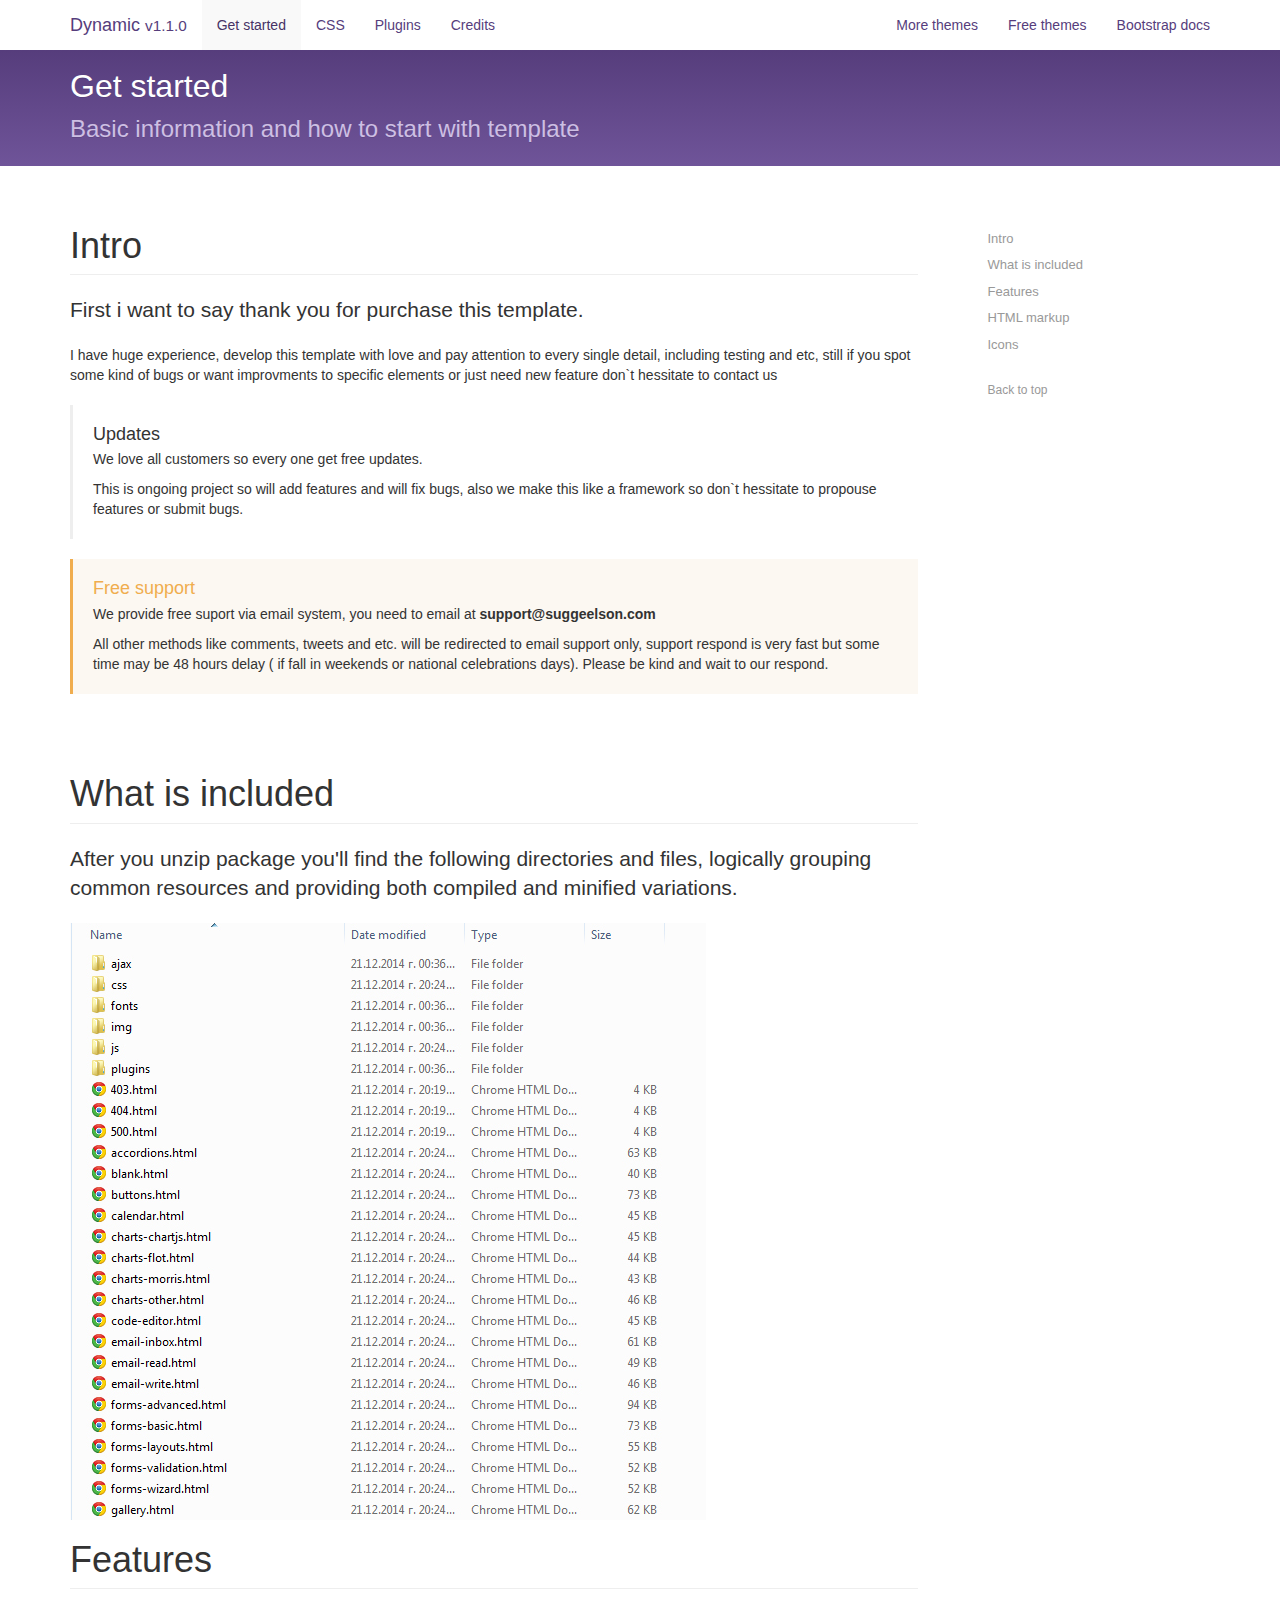
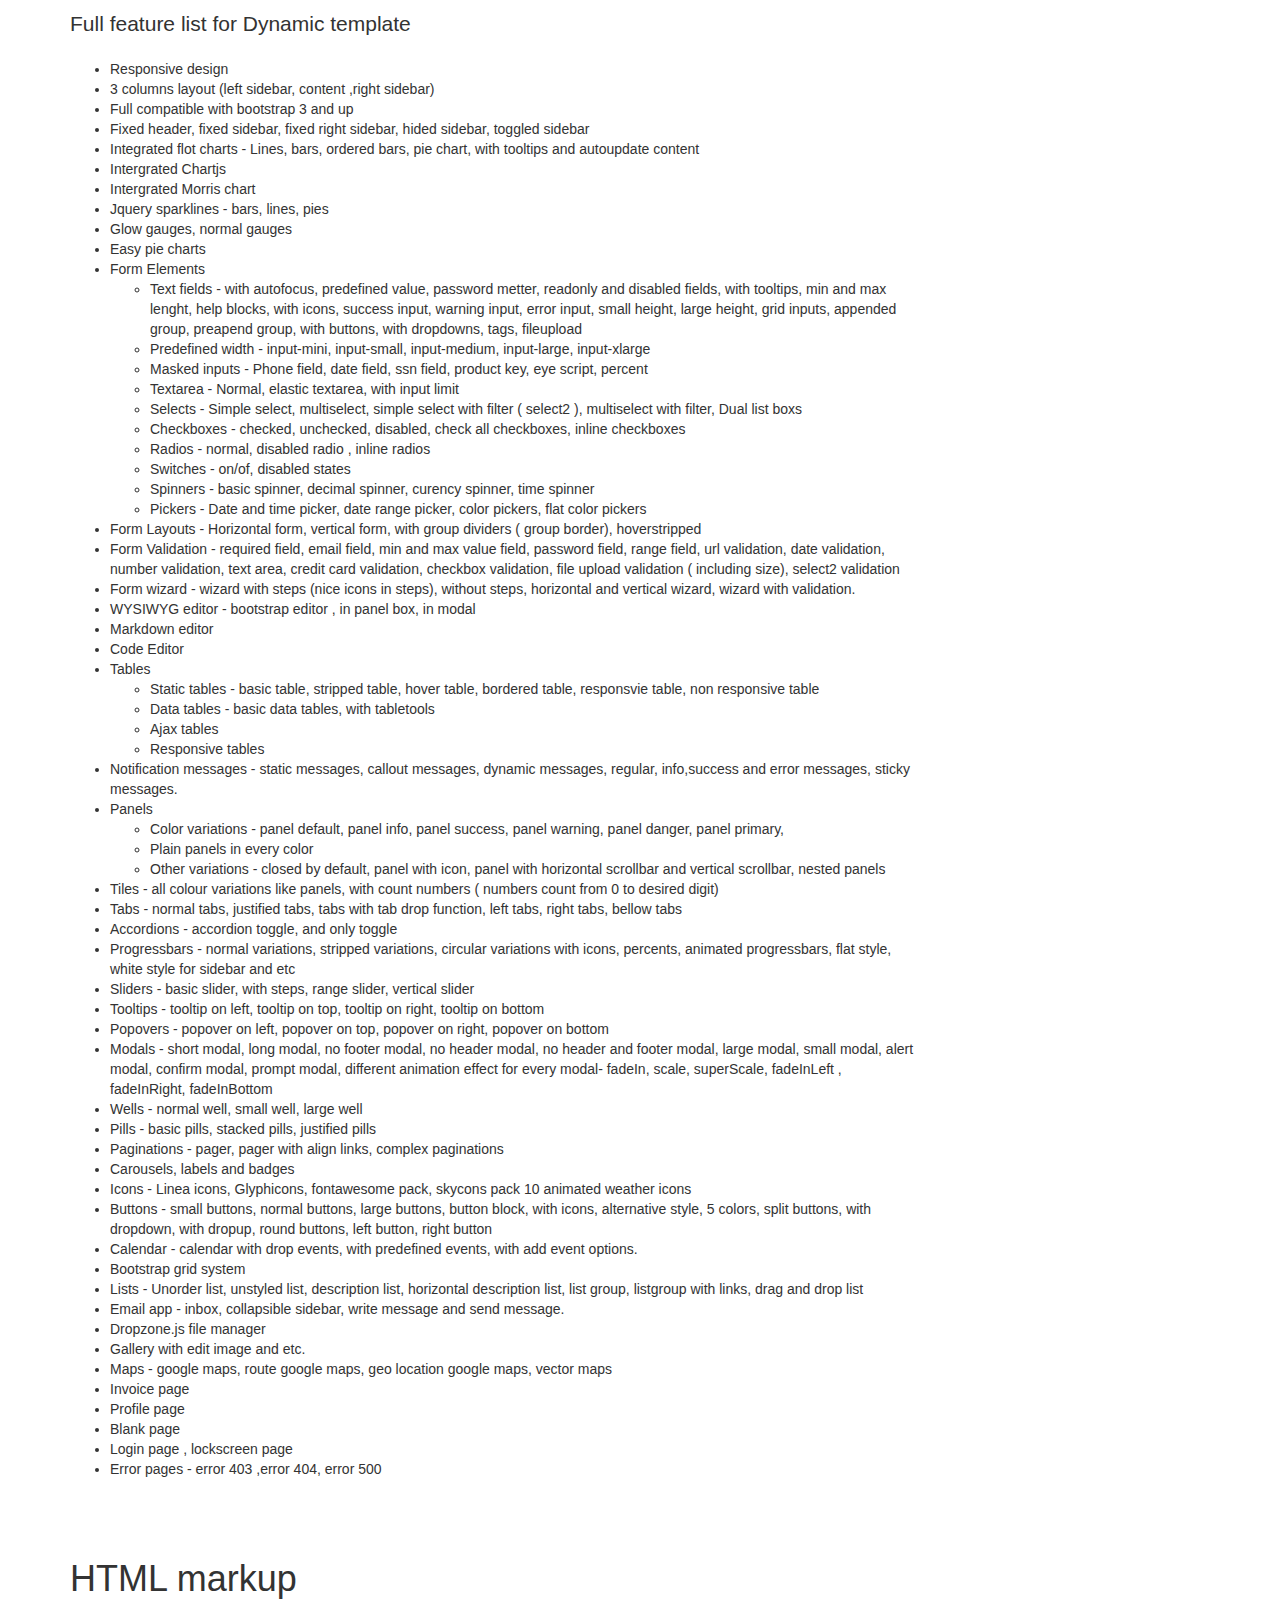
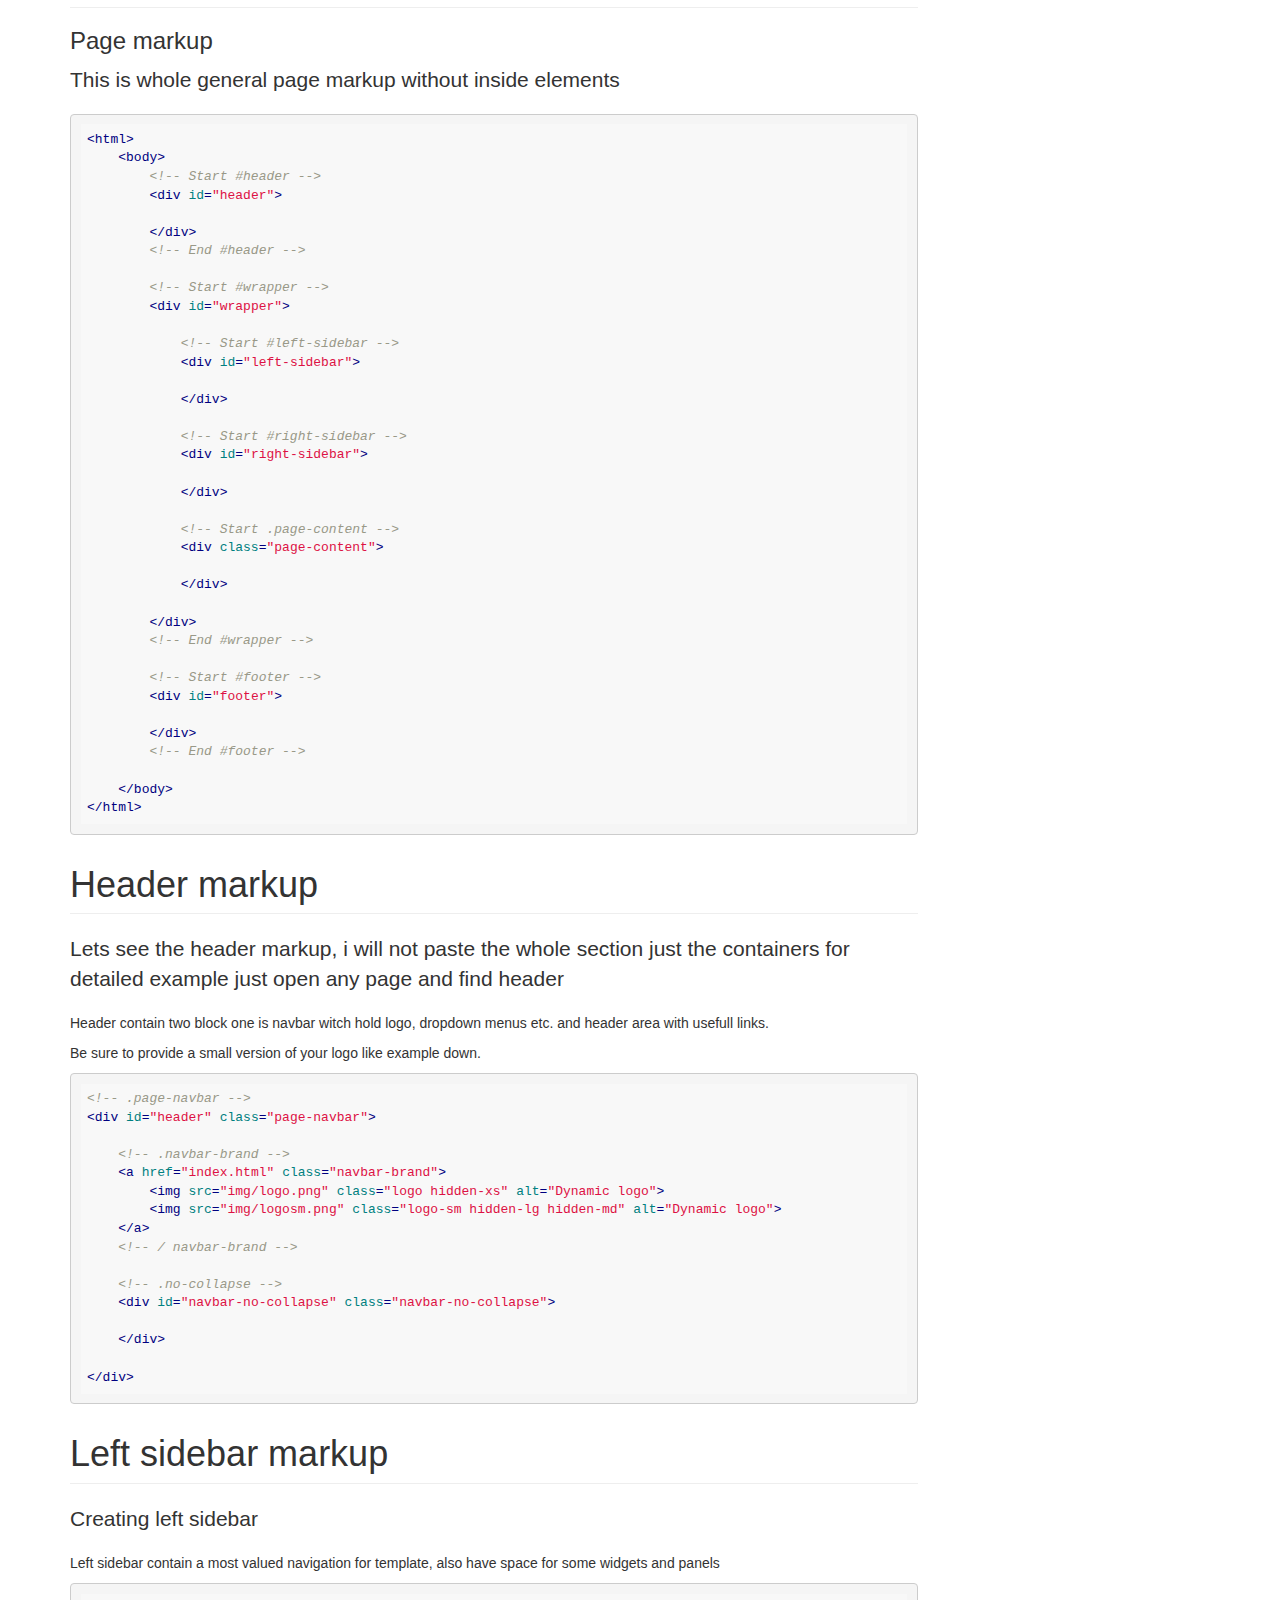
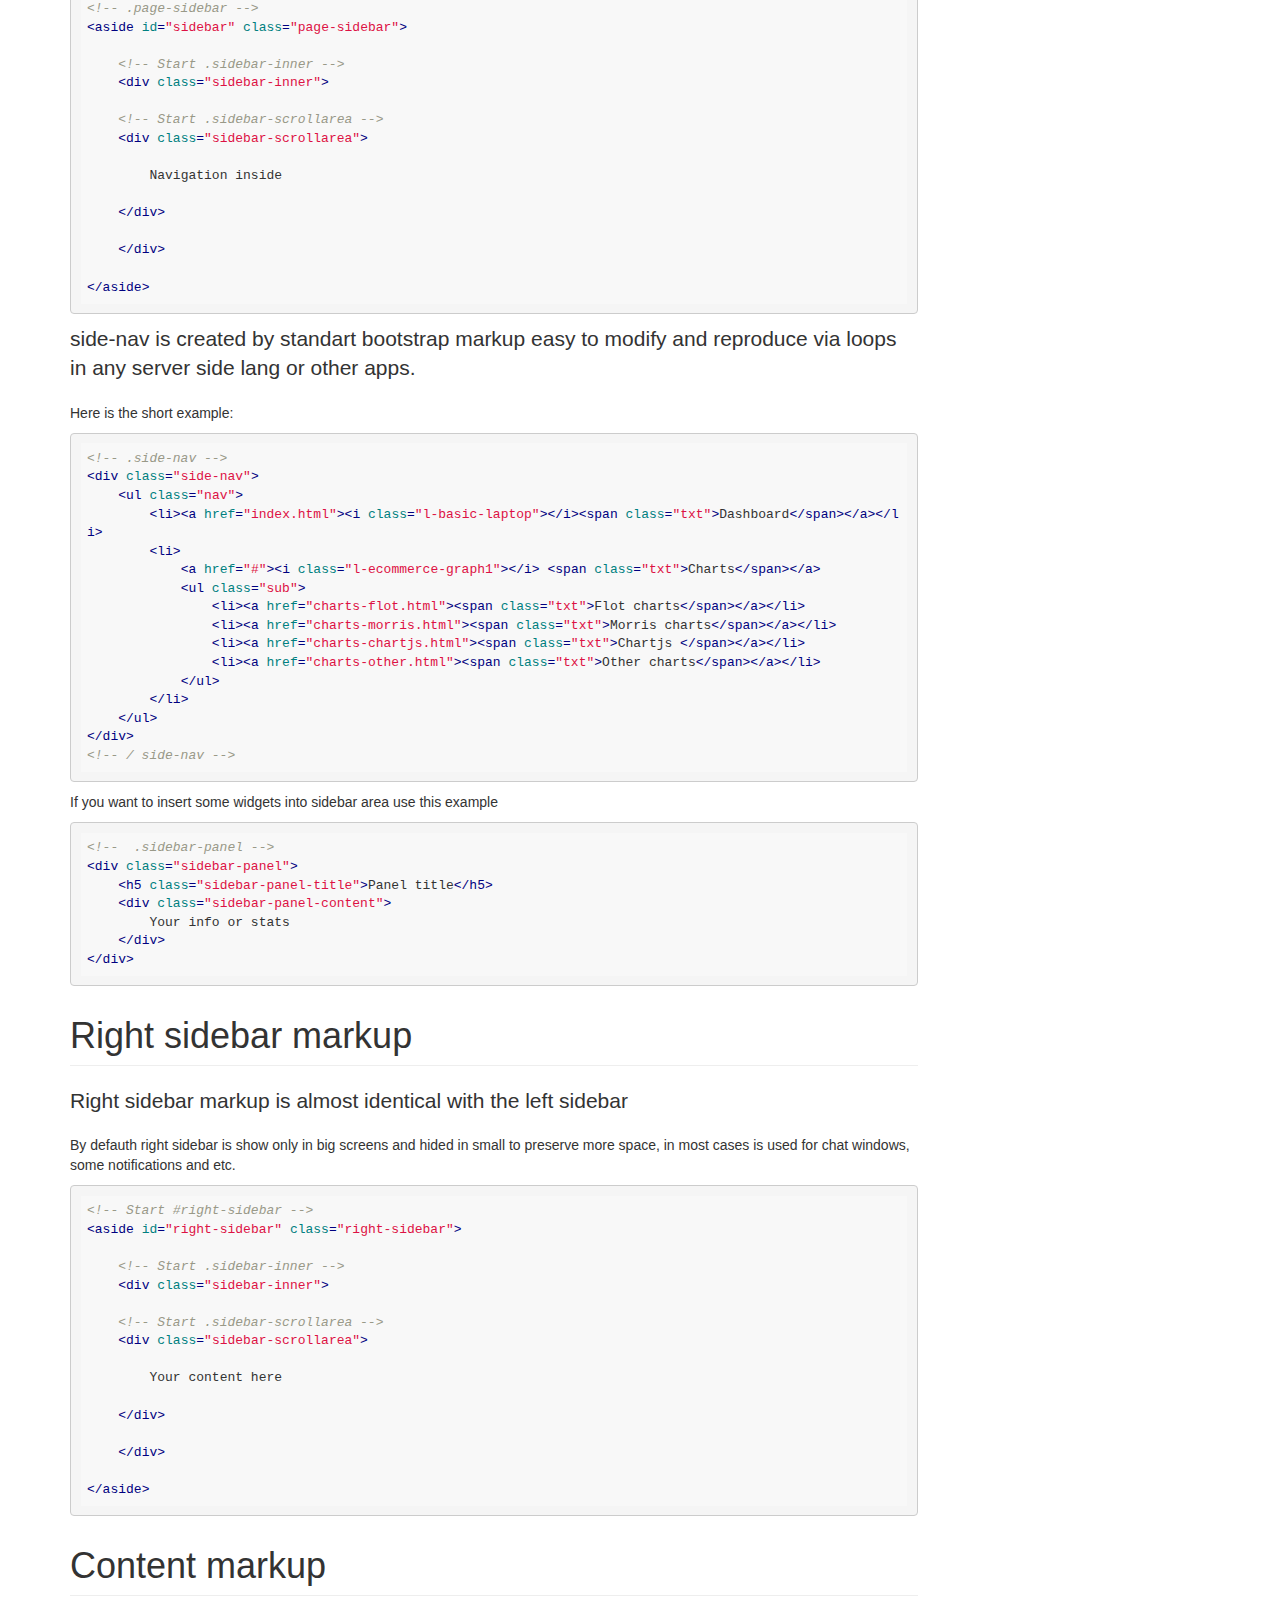
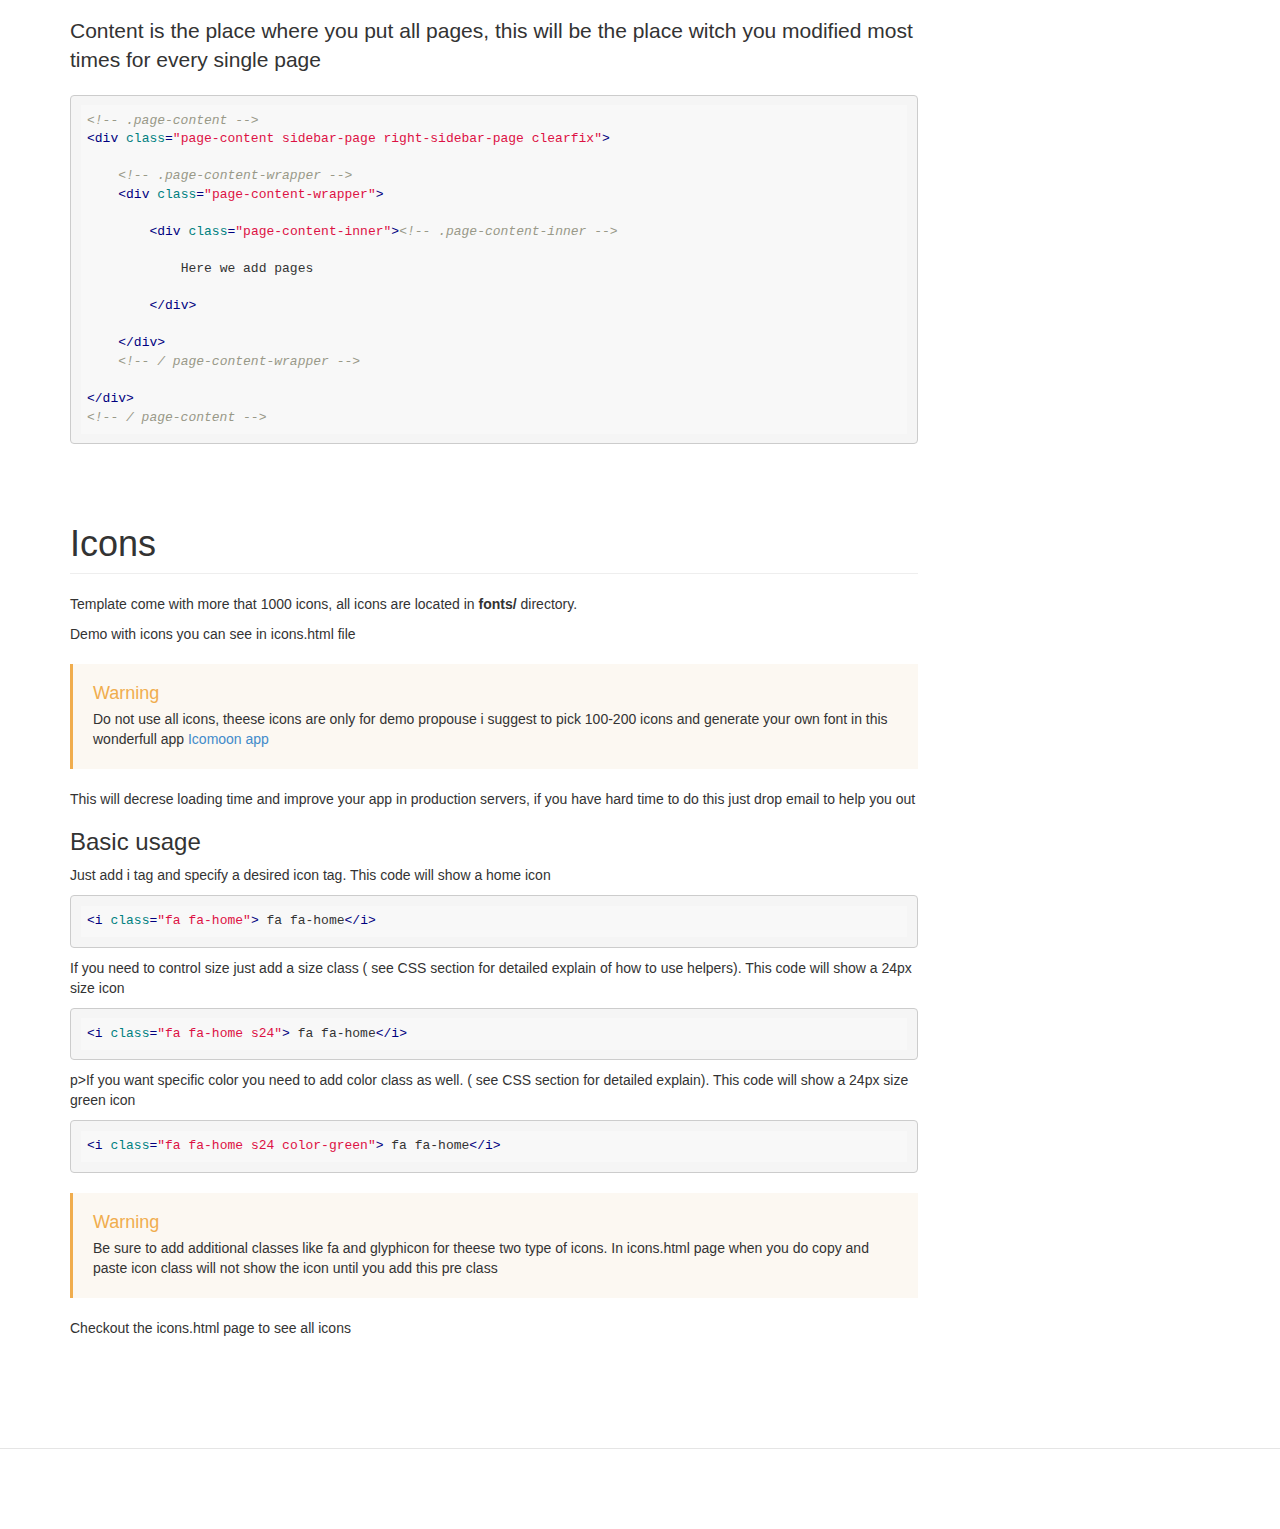
<file: _docs/admin-docs/index.html>
<!DOCTYPE html>
<html lang="en">
  <head>
    <meta charset="UTF-8">
    <meta name="viewport" content="width=device-width, initial-scale=1">
    <title>Get started | Docs</title>

    <!-- Bootstrap core CSS -->
    <link rel="stylesheet" href="assets/css/bootstrap.min.css">

    <!-- Custom styles for this template -->
    <link href="assets/css/docs.css" rel="stylesheet">
    <link href="assets/plugins/highlight/styles/github.css" rel="stylesheet">
    <link href="assets/css/main.css" rel="stylesheet">

    <!-- HTML5 Shim and Respond.js IE8 support of HTML5 elements and media queries -->
    <!-- WARNING: Respond.js doesn't work if you view the page via file:// -->
    <!--[if lt IE 9]>
      <script src="https://oss.maxcdn.com/libs/html5shiv/3.7.0/html5shiv.js"></script>
      <script src="https://oss.maxcdn.com/libs/respond.js/1.4.2/respond.min.js"></script>
    <![endif]-->
  </head>
  <body>
    <a class="sr-only" href="#content">Skip to main content</a>
    
<header class="navbar navbar-static-top bs-docs-nav" id="top" role="banner">
  <div class="container">
    <div class="navbar-header">
      <button class="navbar-toggle" type="button" data-toggle="collapse" data-target=".bs-navbar-collapse">
        <span class="sr-only">Toggle navigation</span>
        <span class="icon-bar"></span>
        <span class="icon-bar"></span>
        <span class="icon-bar"></span>
      </button>
      <a href="../" class="navbar-brand">Dynamic <small>v1.1.0</small></a>
    </div>
    <nav class="collapse navbar-collapse bs-navbar-collapse" role="navigation">
      <ul class="nav navbar-nav">
        <li  class="active">
        	<a href="index.html">Get started</a>
        </li>
        <li >
          <a href="css.html">CSS</a>
        </li>
       <!--  <li >
         <a href="elements.html">Elements</a>
       </li> -->
        <li >
        	<a href="plugins.html">Plugins</a>
        </li>
        <li >
        	<a href="credits.html">Credits</a>
        </li>
      </ul>
      <ul class="nav navbar-nav navbar-right">
        <li><a href="http://www.suggeelson.com/bootstrap-admin-templates/">More themes</a></li>
        <li><a href="http://www.suggeelson.com/free-bootstrap-admin-templates/">Free themes</a></li>
        <li><a href="http://getbootstrap.com/" target="_blank">Bootstrap docs</a></li>
      </ul>
    </nav>
  </div>
</header>

    <!-- Docs page layout -->
    <div class="bs-docs-header" id="content">
      <div class="container">
        <h1>Get started</h1>
        <p>Basic information and how to start with template</p>
      </div>
    </div>

    <div class="container bs-docs-container">

      <div class="row">
        <div class="col-md-9" role="main">
          

<div class="bs-docs-section">

	<h1 id="intro" class="page-header">Intro</h1>
	<p class="lead">
		First i want to say thank you for purchase this template.
	</p>

	<p>I have huge experience, develop this template with love and pay attention to every single detail, including testing and etc, still if you spot some kind of bugs or want improvments to specific elements or just need new feature don`t hessitate to contact us </p>

    <div class="bs-callout bs-callout-success">
        <h4>Updates</h4>
        <p>We love all customers so every one get free updates.</p>
        <p>This is ongoing project so will add features and will fix bugs, also we make this like a framework so don`t hessitate to propouse features or submit bugs.</p>
    </div>
	
	<div class="bs-callout bs-callout-warning">
	    <h4>Free support</h4>
	    <p>We provide free suport via email system, you need to email at <strong>support@suggeelson.com</strong> </p>
	    <p>All other methods like comments, tweets and etc. will be redirected to email support only, support respond is very fast but some time may be 48 hours delay ( if fall in weekends or national celebrations days). Please be kind and wait to our respond.</p>
	</div>

</div>

<div class="bs-docs-section">
	
	<h1 id="what-is-included" class="page-header">What is included</h1>
	<p class="lead">After you unzip package you'll find the following directories and files, logically grouping common resources and providing both compiled and minified variations.</p>
	
	<img src="assets/img/package.jpg" alt="">

	<div class="bs-docs-section">
		<h1 id="feature-list" class="page-header">Features</h1>
		<p class="lead">Full feature list for Dynamic template</p>

		<ul>
			<li>Responsive design</li>
			<li>3 columns layout (left sidebar, content ,right sidebar)</li>
			<li>Full compatible with bootstrap 3 and up</li>
			<li>Fixed header, fixed sidebar, fixed right sidebar, hided sidebar, toggled sidebar</li>
			<li>Integrated flot charts - Lines, bars, ordered bars, pie chart, with tooltips and autoupdate content</li>
            <li>Intergrated Chartjs</li>
            <li>Intergrated Morris chart</li>
			<li>Jquery sparklines - bars, lines, pies</li>
            <li>Glow gauges, normal gauges</li>
            <li>Easy pie charts</li>
			<li>Form Elements
				<ul>
					<li>Text fields - with autofocus, predefined value, password metter, readonly and disabled fields, with tooltips, min and max lenght, help blocks, with icons, success input, warning input, error input, small height, large height, grid inputs, appended group, preapend group, with buttons, with dropdowns, tags, fileupload</li>
					<li>Predefined width - input-mini, input-small, input-medium, input-large, input-xlarge</li>
					<li>Masked inputs - Phone field, date field, ssn field, product key, eye script, percent</li>
					<li>Textarea - Normal, elastic textarea, with input limit</li>
					<li>Selects - Simple select, multiselect, simple select with filter ( select2 ), multiselect with filter, Dual list boxs</li>
					<li>Checkboxes - checked, unchecked, disabled, check all checkboxes, inline checkboxes</li>
					<li>Radios - normal, disabled radio , inline radios</li>
					<li>Switches - on/of, disabled states</li>
					<li>Spinners - basic spinner, decimal spinner, curency spinner, time spinner</li>
					<li>Pickers - Date and time picker, date range picker, color pickers, flat color pickers</li>
				</ul>
			</li>
			<li>Form Layouts - Horizontal form, vertical form, with group dividers ( group border), hoverstripped</li>
			<li>Form Validation - required field, email field, min and max value field, password field, range field, url validation, date validation, number validation, text area, credit card validation, checkbox validation, file upload validation ( including size), select2 validation</li>
			<li>Form wizard - wizard with steps (nice icons in steps), without steps, horizontal and vertical wizard, wizard with validation.</li>
			<li>WYSIWYG editor - bootstrap editor , in panel box, in modal</li>
            <li>Markdown editor </li>
            <li>Code Editor</li>
			<li>Tables
				<ul>
					<li>Static tables - basic table, stripped table, hover table, bordered table, responsvie table, non responsive table</li>
					<li>Data tables - basic data tables, with tabletools</li>
                    <li>Ajax tables</li>
                    <li>Responsive tables</li>
				</ul>
			</li>
			<li>Notification messages - static messages, callout messages, dynamic messages, regular, info,success and error messages, sticky messages.</li>
			<li>Panels
				<ul>
					<li>Color variations - panel default, panel info, panel success, panel warning, panel danger, panel primary, </li>
					<li>Plain panels in every color</li>
					<li>Other variations - closed by default, panel with icon, panel with horizontal scrollbar and vertical scrollbar, nested panels</li>
				</ul>
			</li>
			<li>Tiles - all colour variations like panels, with count numbers ( numbers count from 0 to desired digit)</li>
			<li>Tabs - normal tabs, justified tabs, tabs with tab drop function, left tabs, right tabs, bellow tabs</li>
			<li>Accordions - accordion toggle, and only toggle</li>
			<li>Progressbars - normal variations, stripped variations, circular variations with icons, percents, animated progressbars, flat style, white style for sidebar and etc</li>
			<li>Sliders - basic slider, with steps, range slider, vertical slider</li>
			<li>Tooltips - tooltip on left, tooltip on top, tooltip on right, tooltip on bottom</li>
			<li>Popovers - popover on left, popover on top, popover on right, popover on bottom</li>
			<li>Modals - short modal, long modal, no footer modal, no header modal, no header and footer modal, large modal, small modal, alert modal, confirm modal, prompt modal, different animation effect for every modal- fadeIn, scale, superScale, fadeInLeft , fadeInRight, fadeInBottom</li>
			<li>Wells - normal well, small well, large well</li>
			<li>Pills - basic pills, stacked pills, justified pills</li>
			<li>Paginations - pager, pager with align links, complex paginations</li>
			<li>Carousels, labels and badges</li>
			<li>Icons - Linea icons, Glyphicons, fontawesome pack, skycons pack 10 animated weather icons</li>
			<li>Buttons - small buttons, normal buttons, large buttons, button block, with icons, alternative style, 5 colors, split buttons, with dropdown, with dropup, round buttons, left button, right button</li>
			<li>Calendar - calendar with drop events, with predefined events, with add event options.</li>
			<li>Bootstrap grid system</li>
			<li>Lists - Unorder list, unstyled list, description list, horizontal description list, list group, listgroup with links, drag and drop list</li>
			<li>Email app - inbox, collapsible sidebar, write message and send message.</li>
			<li>Dropzone.js file manager</li>
			<li>Gallery with edit image and etc.</li>
			<li>Maps - google maps, route google maps, geo location google maps, vector maps</li>
			<li>Invoice page</li>
			<li>Profile page</li>
			<li>Blank page</li>
			<li>Login page , lockscreen page</li>
			<li>Error pages - error 403 ,error 404, error 500</li>
		</ul>
	</div>

	<div class="bs-docs-section">
		<h1 id="html-markup" class="page-header">HTML markup</h1>

		<h3 id="page-markup">Page markup</h3>
		<p class="lead">This is whole general page markup without inside elements</p>
        
        <pre><code>&lt;html&gt;
    &lt;body&gt;
        &lt;!-- Start #header --&gt;    
        &lt;div id=&quot;header&quot;&gt;

        &lt;/div&gt;
        &lt;!-- End #header --&gt;

        &lt;!-- Start #wrapper --&gt;
        &lt;div id=&quot;wrapper&quot;&gt;

            &lt;!-- Start #left-sidebar --&gt;
            &lt;div id=&quot;left-sidebar&quot;&gt;

            &lt;/div&gt;

            &lt;!-- Start #right-sidebar --&gt;
            &lt;div id=&quot;right-sidebar&quot;&gt;

            &lt;/div&gt;

            &lt;!-- Start .page-content --&gt;
            &lt;div class=&quot;page-content&quot;&gt;

            &lt;/div&gt;

        &lt;/div&gt;
        &lt;!-- End #wrapper --&gt;

        &lt;!-- Start #footer --&gt;
        &lt;div id=&quot;footer&quot;&gt;

        &lt;/div&gt;
        &lt;!-- End #footer --&gt;

    &lt;/body&gt;
&lt;/html&gt;</code></pre>


        <h1 id="header-markup" class="page-header">Header markup</h3>
        <p class="lead">Lets see the header markup, i will not paste the whole section just the containers for detailed example just open any page and find header</p>
        
        <p>Header contain two block one is navbar witch hold logo, dropdown menus etc. and header area with usefull links.</p>
        <p>Be sure to provide a small version of your logo like example down.</p>
        <pre><code>&lt;!-- .page-navbar --&gt;
&lt;div id=&quot;header&quot; class=&quot;page-navbar&quot;&gt;

    &lt;!-- .navbar-brand --&gt;
    &lt;a href=&quot;index.html&quot; class=&quot;navbar-brand&quot;&gt; 
        &lt;img src=&quot;img/logo.png&quot; class=&quot;logo hidden-xs&quot; alt=&quot;Dynamic logo&quot;&gt;
        &lt;img src=&quot;img/logosm.png&quot; class=&quot;logo-sm hidden-lg hidden-md&quot; alt=&quot;Dynamic logo&quot;&gt;
    &lt;/a&gt;
    &lt;!-- / navbar-brand --&gt;

    &lt;!-- .no-collapse --&gt;
    &lt;div id=&quot;navbar-no-collapse&quot; class=&quot;navbar-no-collapse&quot;&gt;

    &lt;/div&gt;

&lt;/div&gt;</code></pre>


        <h1 id="leftsidebar-markup" class="page-header">Left sidebar markup</h3> 
        <p class="lead">Creating left sidebar</p>

        <p>Left sidebar contain a most valued navigation for template, also have space for some widgets and panels</p>

        <pre><code>&lt;!-- .page-sidebar --&gt;
&lt;aside id=&quot;sidebar&quot; class=&quot;page-sidebar&quot;&gt;

    &lt;!-- Start .sidebar-inner --&gt;
    &lt;div class=&quot;sidebar-inner&quot;&gt;

    &lt;!-- Start .sidebar-scrollarea --&gt;
    &lt;div class=&quot;sidebar-scrollarea&quot;&gt;

        Navigation inside

    &lt;/div&gt;

    &lt;/div&gt;

&lt;/aside&gt;</code></pre>


        <p class="lead">side-nav is created by standart bootstrap markup easy to modify and reproduce via loops in any server side lang or other apps.</p>
        <p>Here is the short example:</p>
        <pre><code>&lt;!-- .side-nav --&gt;
&lt;div class=&quot;side-nav&quot;&gt;
    &lt;ul class=&quot;nav&quot;&gt;
        &lt;li&gt;&lt;a href=&quot;index.html&quot;&gt;&lt;i class=&quot;l-basic-laptop&quot;&gt;&lt;/i&gt;&lt;span class=&quot;txt&quot;&gt;Dashboard&lt;/span&gt;&lt;/a&gt;&lt;/li&gt;
        &lt;li&gt;
            &lt;a href=&quot;#&quot;&gt;&lt;i class=&quot;l-ecommerce-graph1&quot;&gt;&lt;/i&gt; &lt;span class=&quot;txt&quot;&gt;Charts&lt;/span&gt;&lt;/a&gt;
            &lt;ul class=&quot;sub&quot;&gt;
                &lt;li&gt;&lt;a href=&quot;charts-flot.html&quot;&gt;&lt;span class=&quot;txt&quot;&gt;Flot charts&lt;/span&gt;&lt;/a&gt;&lt;/li&gt;
                &lt;li&gt;&lt;a href=&quot;charts-morris.html&quot;&gt;&lt;span class=&quot;txt&quot;&gt;Morris charts&lt;/span&gt;&lt;/a&gt;&lt;/li&gt;
                &lt;li&gt;&lt;a href=&quot;charts-chartjs.html&quot;&gt;&lt;span class=&quot;txt&quot;&gt;Chartjs &lt;/span&gt;&lt;/a&gt;&lt;/li&gt;
                &lt;li&gt;&lt;a href=&quot;charts-other.html&quot;&gt;&lt;span class=&quot;txt&quot;&gt;Other charts&lt;/span&gt;&lt;/a&gt;&lt;/li&gt;
            &lt;/ul&gt;
        &lt;/li&gt;
    &lt;/ul&gt;
&lt;/div&gt;
&lt;!-- / side-nav --&gt;</code></pre>


        <p>If you want to insert some widgets into sidebar area use this example</p>

        <pre><code>&lt;!--  .sidebar-panel --&gt;
&lt;div class=&quot;sidebar-panel&quot;&gt;
    &lt;h5 class=&quot;sidebar-panel-title&quot;&gt;Panel title&lt;/h5&gt;
    &lt;div class=&quot;sidebar-panel-content&quot;&gt;
        Your info or stats
    &lt;/div&gt;
&lt;/div&gt;</code></pre>


        <h1 id="rightsidebar-markup" class="page-header">Right sidebar markup</h3> 
        <p class="lead">Right sidebar markup is almost identical with the left sidebar</p>
        <p>By defauth right sidebar is show only in big screens and hided in small to preserve more space, in most cases is used for chat windows, some notifications and etc.</p>
        <pre><code>&lt;!-- Start #right-sidebar --&gt;
&lt;aside id=&quot;right-sidebar&quot; class=&quot;right-sidebar&quot;&gt;

    &lt;!-- Start .sidebar-inner --&gt;
    &lt;div class=&quot;sidebar-inner&quot;&gt;

    &lt;!-- Start .sidebar-scrollarea --&gt;
    &lt;div class=&quot;sidebar-scrollarea&quot;&gt;

        Your content here

    &lt;/div&gt;

    &lt;/div&gt;

&lt;/aside&gt;</code></pre>


        <h1 id="content-markup" class="page-header">Content markup</h1>
        <p class="lead">Content is the place where you put all pages, this will be the place witch you modified most times for every single page</p>
        
        <pre><code>&lt;!-- .page-content --&gt;
&lt;div class=&quot;page-content sidebar-page right-sidebar-page clearfix&quot;&gt;

    &lt;!-- .page-content-wrapper --&gt;
    &lt;div class=&quot;page-content-wrapper&quot;&gt;

        &lt;div class=&quot;page-content-inner&quot;&gt;&lt;!-- .page-content-inner --&gt;

            Here we add pages

        &lt;/div&gt;

    &lt;/div&gt;
    &lt;!-- / page-content-wrapper --&gt;

&lt;/div&gt;
&lt;!-- / page-content --&gt;</code></pre>


	</div>

</div>

<div class="bs-docs-section">
    <h1 id="icons" class="page-header">Icons</h1>
    <p>Template come with more that 1000 icons, all icons are located in <strong>fonts/</strong> directory.</p>
    <p>Demo with icons you can see in icons.html file</p>

    <div class="bs-callout bs-callout-warning">
        <h4>Warning</h4>
        <p>Do not use all icons, theese icons are only for demo propouse i suggest to pick 100-200 icons and generate your own font in this wonderfull app <a href="http://icomoon.io/app/#/select" target="_blank">Icomoon app</a></p>
    </div>

    <p>This will decrese loading time and improve your app in production servers, if you have hard time to do this just drop email to help you out</p>

    <h3>Basic usage</h3>
    <p>Just add i tag and specify a desired icon tag. This code will show a home icon</p>

    <pre><code>&lt;i class=&quot;fa fa-home&quot;&gt; fa fa-home&lt;/i&gt;</code></pre>


    <p>If you need to control size just add a size class ( see CSS section for detailed explain of how to use helpers). This code will show a 24px size icon</p>
    <pre><code>&lt;i class=&quot;fa fa-home s24&quot;&gt; fa fa-home&lt;/i&gt;</code></pre>


    p>If you want specific color you need to add color class as well. ( see CSS section for detailed explain). This code will show a 24px size green icon</p>
    <pre><code>&lt;i class=&quot;fa fa-home s24 color-green&quot;&gt; fa fa-home&lt;/i&gt;</code></pre>


    <div class="bs-callout bs-callout-warning">
        <h4>Warning</h4>
        <p>Be sure to add additional classes like fa and glyphicon for theese two type of icons. In icons.html page when you do copy and paste icon class will not show the icon until you add this pre class</p>
    </div>

    <p>Checkout the icons.html page to see all icons</p>
</div>
        </div>
        <div class="col-md-3">
          <div class="bs-docs-sidebar hidden-print" role="complementary">
            <ul class="nav bs-docs-sidenav">
               
                
<li>
  <a href="#intro">Intro</a>
</li>
<li>
  <a href="#what-is-included">What is included</a>
</li>
<li>
  <a href="#feature-list">Features</a>
</li>
<li>
  <a href="#html-markup">HTML markup</a>
  <ul class="nav">
    <li><a href="#page-markup">Page markup</a></li>
    <li><a href="#header-markup">Header</a></li>
    <li><a href="#leftsidebar-markup">Left sidebar</a></li>
    <li><a href="#rightsidebar-markup">Rightsidebar markup</a></li>
    <li><a href="#content-markup">Content markup</a></li>
    <li><a href="#footer-markup">Footer markup</a></li>
  </ul>
</li>
<li><a href="#icons">Icons</a></li>
              
              
              <!--  -->
              
              
            </ul>
            <a class="back-to-top" href="#top">
              Back to top
            </a>
          </div>
        </div>
      </div>

    </div>

    <footer class="bs-docs-footer" role="contentinfo">
      <div class="container">

      </div>
    </footer>

    <!-- jQuery (necessary for Bootstrap's JavaScript plugins) -->
    <script src="assets/js/jquery.min.js"></script>
    <!-- Include all compiled plugins (below), or include individual files as needed -->
    <script src="assets/js/bootstrap.min.js"></script>
    <script src="assets/plugins/highlight/highlight.pack.js"></script>
    <script>hljs.initHighlightingOnLoad();</script>
    <script src="assets/js/app.js"></script>
  </body>
</html>
</file>
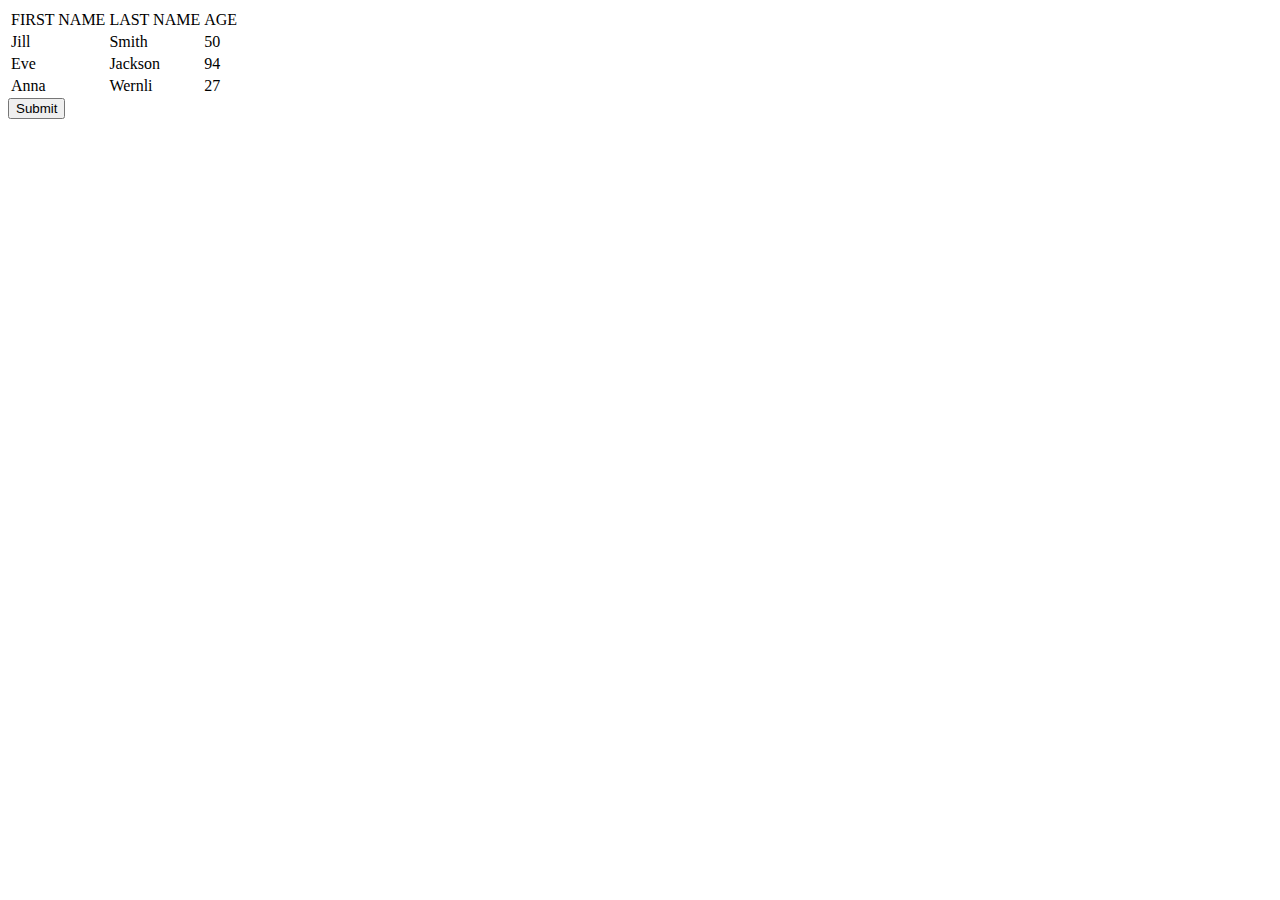
<file: admin-html/BETA_13.html>
<html>
	<head>
	</head>
	
	
	
<body>
	

	<form action="BETA_14.php" method="post">
		<table id="myTable">
			<!-- Table row display elements -->
			 
			 <tr>
			    <td>FIRST NAME</td>
			    <td>LAST NAME</td> 
			    <td>AGE</td>
			  </tr>
			  <tr>
			    <td>Jill</td>
			    <td>Smith</td> 
			    <td>50</td>
			  </tr>
			  <tr>
			    <td>Eve</td>
			    <td>Jackson</td> 
			    <td>94</td>
			  </tr>
			  <tr>
			    <td>Anna</td>
			    <td>Wernli</td> 
			    <td>27</td>
			  </tr>

			<input type="hidden" id="myID" name="json" value=""/>
  		</table>
  		
  		<input type="submit" value="Submit" onclick="myFunction()"/>
	</form>


	<script>
		
	function myFunction()
	{
		var table = document.getElementById('myTable');
		var data = []; // first row needs to be headers var headers = []; 
		var headers = [];
		for(var i=0; i<table.rows[0].cells.length; i++) 
		{
			 headers[i] = table.rows[0].cells[i].innerHTML.toLowerCase().replace(/ /gi,''); 
		} 
		// go through cells 
		for(var i=1; i<table.rows.length; i++) 
		{ 
			var tableRow = table.rows[i]; var rowData = {}; 
			for(var j=0; j<tableRow.cells.length; j++) 
			{ 
				rowData[ headers[j] ] = tableRow.cells[j].innerHTML; 
			} 
			data.push(rowData); 
		}
		 
		document.getElementById('myID').value = JSON.stringify(data);
	}
    	
	</script>
	
	
</body>
	
	
	
</html>
</file>
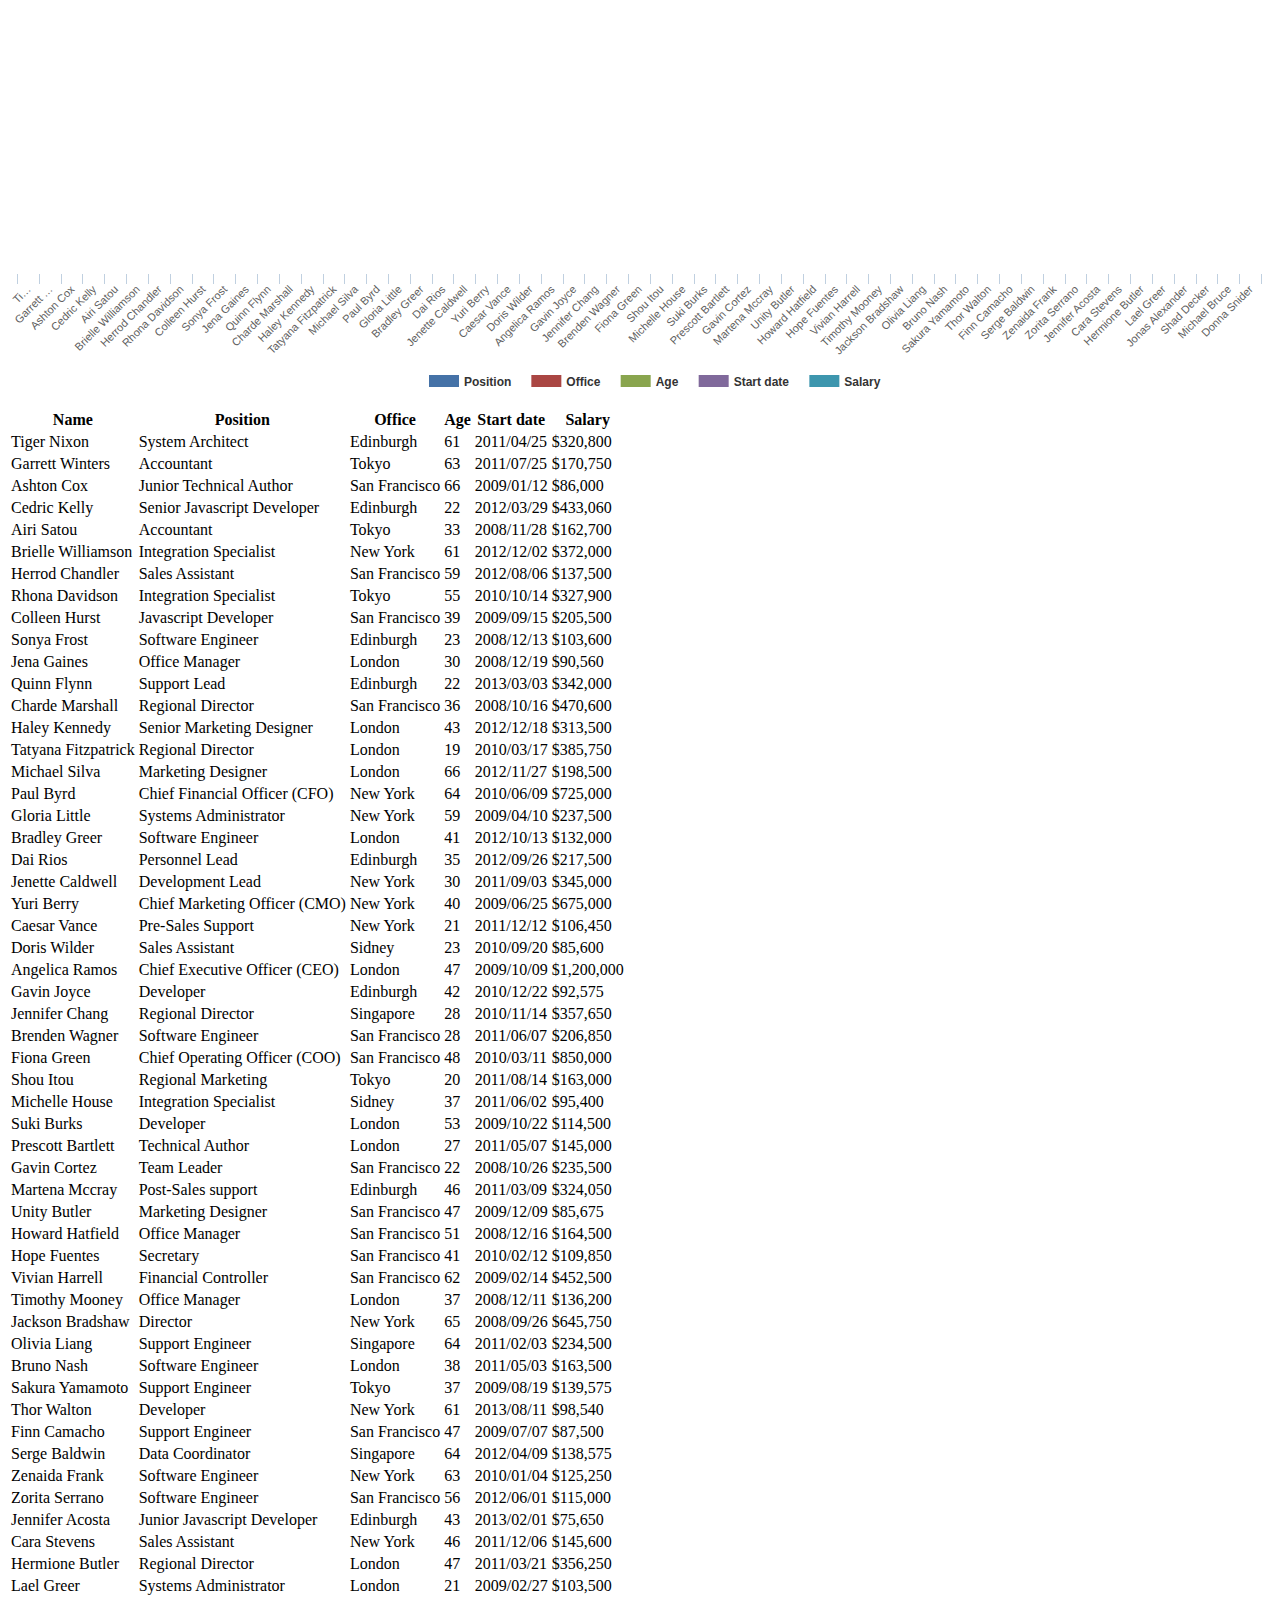
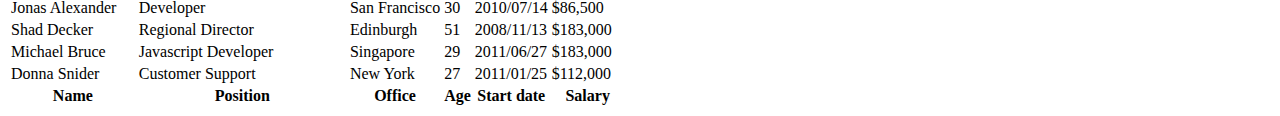
<file: admin-html/BETA_16.html>
<html>
	
	<head>
		<script src="jquery-2.1.4.min.js" type="text/javascript"></script>
		<script src="highcharts.js" type="text/javascript"></script>
		<script src="jquery.highchartTable.js" type="text/javascript"></script>
	</head>
	
	<body>

		<table class="highchart" data-graph-container-before="1" data-graph-type="column">
                                            <thead>
                                                <tr>
                                                    <th>Name</th>
                                                    <th>Position</th>
                                                    <th>Office</th>
                                                    <th>Age</th>
                                                    <th>Start date</th>
                                                    <th>Salary</th>
                                                </tr>
                                            </thead>
                                            <tfoot>
                                                <tr>
                                                    <th>Name</th>
                                                    <th>Position</th>
                                                    <th>Office</th>
                                                    <th>Age</th>
                                                    <th>Start date</th>
                                                    <th>Salary</th>
                                                </tr>
                                            </tfoot>
                                            <tbody>
                                                <tr>
                                                    <td>Tiger Nixon</td>
                                                    <td>System Architect</td>
                                                    <td>Edinburgh</td>
                                                    <td>61</td>
                                                    <td>2011/04/25</td>
                                                    <td>$320,800</td>
                                                </tr>
                                                <tr>
                                                    <td>Garrett Winters</td>
                                                    <td>Accountant</td>
                                                    <td>Tokyo</td>
                                                    <td>63</td>
                                                    <td>2011/07/25</td>
                                                    <td>$170,750</td>
                                                </tr>
                                                <tr>
                                                    <td>Ashton Cox</td>
                                                    <td>Junior Technical Author</td>
                                                    <td>San Francisco</td>
                                                    <td>66</td>
                                                    <td>2009/01/12</td>
                                                    <td>$86,000</td>
                                                </tr>
                                                <tr>
                                                    <td>Cedric Kelly</td>
                                                    <td>Senior Javascript Developer</td>
                                                    <td>Edinburgh</td>
                                                    <td>22</td>
                                                    <td>2012/03/29</td>
                                                    <td>$433,060</td>
                                                </tr>
                                                <tr>
                                                    <td>Airi Satou</td>
                                                    <td>Accountant</td>
                                                    <td>Tokyo</td>
                                                    <td>33</td>
                                                    <td>2008/11/28</td>
                                                    <td>$162,700</td>
                                                </tr>
                                                <tr>
                                                    <td>Brielle Williamson</td>
                                                    <td>Integration Specialist</td>
                                                    <td>New York</td>
                                                    <td>61</td>
                                                    <td>2012/12/02</td>
                                                    <td>$372,000</td>
                                                </tr>
                                                <tr>
                                                    <td>Herrod Chandler</td>
                                                    <td>Sales Assistant</td>
                                                    <td>San Francisco</td>
                                                    <td>59</td>
                                                    <td>2012/08/06</td>
                                                    <td>$137,500</td>
                                                </tr>
                                                <tr>
                                                    <td>Rhona Davidson</td>
                                                    <td>Integration Specialist</td>
                                                    <td>Tokyo</td>
                                                    <td>55</td>
                                                    <td>2010/10/14</td>
                                                    <td>$327,900</td>
                                                </tr>
                                                <tr>
                                                    <td>Colleen Hurst</td>
                                                    <td>Javascript Developer</td>
                                                    <td>San Francisco</td>
                                                    <td>39</td>
                                                    <td>2009/09/15</td>
                                                    <td>$205,500</td>
                                                </tr>
                                                <tr>
                                                    <td>Sonya Frost</td>
                                                    <td>Software Engineer</td>
                                                    <td>Edinburgh</td>
                                                    <td>23</td>
                                                    <td>2008/12/13</td>
                                                    <td>$103,600</td>
                                                </tr>
                                                <tr>
                                                    <td>Jena Gaines</td>
                                                    <td>Office Manager</td>
                                                    <td>London</td>
                                                    <td>30</td>
                                                    <td>2008/12/19</td>
                                                    <td>$90,560</td>
                                                </tr>
                                                <tr>
                                                    <td>Quinn Flynn</td>
                                                    <td>Support Lead</td>
                                                    <td>Edinburgh</td>
                                                    <td>22</td>
                                                    <td>2013/03/03</td>
                                                    <td>$342,000</td>
                                                </tr>
                                                <tr>
                                                    <td>Charde Marshall</td>
                                                    <td>Regional Director</td>
                                                    <td>San Francisco</td>
                                                    <td>36</td>
                                                    <td>2008/10/16</td>
                                                    <td>$470,600</td>
                                                </tr>
                                                <tr>
                                                    <td>Haley Kennedy</td>
                                                    <td>Senior Marketing Designer</td>
                                                    <td>London</td>
                                                    <td>43</td>
                                                    <td>2012/12/18</td>
                                                    <td>$313,500</td>
                                                </tr>
                                                <tr>
                                                    <td>Tatyana Fitzpatrick</td>
                                                    <td>Regional Director</td>
                                                    <td>London</td>
                                                    <td>19</td>
                                                    <td>2010/03/17</td>
                                                    <td>$385,750</td>
                                                </tr>
                                                <tr>
                                                    <td>Michael Silva</td>
                                                    <td>Marketing Designer</td>
                                                    <td>London</td>
                                                    <td>66</td>
                                                    <td>2012/11/27</td>
                                                    <td>$198,500</td>
                                                </tr>
                                                <tr>
                                                    <td>Paul Byrd</td>
                                                    <td>Chief Financial Officer (CFO)</td>
                                                    <td>New York</td>
                                                    <td>64</td>
                                                    <td>2010/06/09</td>
                                                    <td>$725,000</td>
                                                </tr>
                                                <tr>
                                                    <td>Gloria Little</td>
                                                    <td>Systems Administrator</td>
                                                    <td>New York</td>
                                                    <td>59</td>
                                                    <td>2009/04/10</td>
                                                    <td>$237,500</td>
                                                </tr>
                                                <tr>
                                                    <td>Bradley Greer</td>
                                                    <td>Software Engineer</td>
                                                    <td>London</td>
                                                    <td>41</td>
                                                    <td>2012/10/13</td>
                                                    <td>$132,000</td>
                                                </tr>
                                                <tr>
                                                    <td>Dai Rios</td>
                                                    <td>Personnel Lead</td>
                                                    <td>Edinburgh</td>
                                                    <td>35</td>
                                                    <td>2012/09/26</td>
                                                    <td>$217,500</td>
                                                </tr>
                                                <tr>
                                                    <td>Jenette Caldwell</td>
                                                    <td>Development Lead</td>
                                                    <td>New York</td>
                                                    <td>30</td>
                                                    <td>2011/09/03</td>
                                                    <td>$345,000</td>
                                                </tr>
                                                <tr>
                                                    <td>Yuri Berry</td>
                                                    <td>Chief Marketing Officer (CMO)</td>
                                                    <td>New York</td>
                                                    <td>40</td>
                                                    <td>2009/06/25</td>
                                                    <td>$675,000</td>
                                                </tr>
                                                <tr>
                                                    <td>Caesar Vance</td>
                                                    <td>Pre-Sales Support</td>
                                                    <td>New York</td>
                                                    <td>21</td>
                                                    <td>2011/12/12</td>
                                                    <td>$106,450</td>
                                                </tr>
                                                <tr>
                                                    <td>Doris Wilder</td>
                                                    <td>Sales Assistant</td>
                                                    <td>Sidney</td>
                                                    <td>23</td>
                                                    <td>2010/09/20</td>
                                                    <td>$85,600</td>
                                                </tr>
                                                <tr>
                                                    <td>Angelica Ramos</td>
                                                    <td>Chief Executive Officer (CEO)</td>
                                                    <td>London</td>
                                                    <td>47</td>
                                                    <td>2009/10/09</td>
                                                    <td>$1,200,000</td>
                                                </tr>
                                                <tr>
                                                    <td>Gavin Joyce</td>
                                                    <td>Developer</td>
                                                    <td>Edinburgh</td>
                                                    <td>42</td>
                                                    <td>2010/12/22</td>
                                                    <td>$92,575</td>
                                                </tr>
                                                <tr>
                                                    <td>Jennifer Chang</td>
                                                    <td>Regional Director</td>
                                                    <td>Singapore</td>
                                                    <td>28</td>
                                                    <td>2010/11/14</td>
                                                    <td>$357,650</td>
                                                </tr>
                                                <tr>
                                                    <td>Brenden Wagner</td>
                                                    <td>Software Engineer</td>
                                                    <td>San Francisco</td>
                                                    <td>28</td>
                                                    <td>2011/06/07</td>
                                                    <td>$206,850</td>
                                                </tr>
                                                <tr>
                                                    <td>Fiona Green</td>
                                                    <td>Chief Operating Officer (COO)</td>
                                                    <td>San Francisco</td>
                                                    <td>48</td>
                                                    <td>2010/03/11</td>
                                                    <td>$850,000</td>
                                                </tr>
                                                <tr>
                                                    <td>Shou Itou</td>
                                                    <td>Regional Marketing</td>
                                                    <td>Tokyo</td>
                                                    <td>20</td>
                                                    <td>2011/08/14</td>
                                                    <td>$163,000</td>
                                                </tr>
                                                <tr>
                                                    <td>Michelle House</td>
                                                    <td>Integration Specialist</td>
                                                    <td>Sidney</td>
                                                    <td>37</td>
                                                    <td>2011/06/02</td>
                                                    <td>$95,400</td>
                                                </tr>
                                                <tr>
                                                    <td>Suki Burks</td>
                                                    <td>Developer</td>
                                                    <td>London</td>
                                                    <td>53</td>
                                                    <td>2009/10/22</td>
                                                    <td>$114,500</td>
                                                </tr>
                                                <tr>
                                                    <td>Prescott Bartlett</td>
                                                    <td>Technical Author</td>
                                                    <td>London</td>
                                                    <td>27</td>
                                                    <td>2011/05/07</td>
                                                    <td>$145,000</td>
                                                </tr>
                                                <tr>
                                                    <td>Gavin Cortez</td>
                                                    <td>Team Leader</td>
                                                    <td>San Francisco</td>
                                                    <td>22</td>
                                                    <td>2008/10/26</td>
                                                    <td>$235,500</td>
                                                </tr>
                                                <tr>
                                                    <td>Martena Mccray</td>
                                                    <td>Post-Sales support</td>
                                                    <td>Edinburgh</td>
                                                    <td>46</td>
                                                    <td>2011/03/09</td>
                                                    <td>$324,050</td>
                                                </tr>
                                                <tr>
                                                    <td>Unity Butler</td>
                                                    <td>Marketing Designer</td>
                                                    <td>San Francisco</td>
                                                    <td>47</td>
                                                    <td>2009/12/09</td>
                                                    <td>$85,675</td>
                                                </tr>
                                                <tr>
                                                    <td>Howard Hatfield</td>
                                                    <td>Office Manager</td>
                                                    <td>San Francisco</td>
                                                    <td>51</td>
                                                    <td>2008/12/16</td>
                                                    <td>$164,500</td>
                                                </tr>
                                                <tr>
                                                    <td>Hope Fuentes</td>
                                                    <td>Secretary</td>
                                                    <td>San Francisco</td>
                                                    <td>41</td>
                                                    <td>2010/02/12</td>
                                                    <td>$109,850</td>
                                                </tr>
                                                <tr>
                                                    <td>Vivian Harrell</td>
                                                    <td>Financial Controller</td>
                                                    <td>San Francisco</td>
                                                    <td>62</td>
                                                    <td>2009/02/14</td>
                                                    <td>$452,500</td>
                                                </tr>
                                                <tr>
                                                    <td>Timothy Mooney</td>
                                                    <td>Office Manager</td>
                                                    <td>London</td>
                                                    <td>37</td>
                                                    <td>2008/12/11</td>
                                                    <td>$136,200</td>
                                                </tr>
                                                <tr>
                                                    <td>Jackson Bradshaw</td>
                                                    <td>Director</td>
                                                    <td>New York</td>
                                                    <td>65</td>
                                                    <td>2008/09/26</td>
                                                    <td>$645,750</td>
                                                </tr>
                                                <tr>
                                                    <td>Olivia Liang</td>
                                                    <td>Support Engineer</td>
                                                    <td>Singapore</td>
                                                    <td>64</td>
                                                    <td>2011/02/03</td>
                                                    <td>$234,500</td>
                                                </tr>
                                                <tr>
                                                    <td>Bruno Nash</td>
                                                    <td>Software Engineer</td>
                                                    <td>London</td>
                                                    <td>38</td>
                                                    <td>2011/05/03</td>
                                                    <td>$163,500</td>
                                                </tr>
                                                <tr>
                                                    <td>Sakura Yamamoto</td>
                                                    <td>Support Engineer</td>
                                                    <td>Tokyo</td>
                                                    <td>37</td>
                                                    <td>2009/08/19</td>
                                                    <td>$139,575</td>
                                                </tr>
                                                <tr>
                                                    <td>Thor Walton</td>
                                                    <td>Developer</td>
                                                    <td>New York</td>
                                                    <td>61</td>
                                                    <td>2013/08/11</td>
                                                    <td>$98,540</td>
                                                </tr>
                                                <tr>
                                                    <td>Finn Camacho</td>
                                                    <td>Support Engineer</td>
                                                    <td>San Francisco</td>
                                                    <td>47</td>
                                                    <td>2009/07/07</td>
                                                    <td>$87,500</td>
                                                </tr>
                                                <tr>
                                                    <td>Serge Baldwin</td>
                                                    <td>Data Coordinator</td>
                                                    <td>Singapore</td>
                                                    <td>64</td>
                                                    <td>2012/04/09</td>
                                                    <td>$138,575</td>
                                                </tr>
                                                <tr>
                                                    <td>Zenaida Frank</td>
                                                    <td>Software Engineer</td>
                                                    <td>New York</td>
                                                    <td>63</td>
                                                    <td>2010/01/04</td>
                                                    <td>$125,250</td>
                                                </tr>
                                                <tr>
                                                    <td>Zorita Serrano</td>
                                                    <td>Software Engineer</td>
                                                    <td>San Francisco</td>
                                                    <td>56</td>
                                                    <td>2012/06/01</td>
                                                    <td>$115,000</td>
                                                </tr>
                                                <tr>
                                                    <td>Jennifer Acosta</td>
                                                    <td>Junior Javascript Developer</td>
                                                    <td>Edinburgh</td>
                                                    <td>43</td>
                                                    <td>2013/02/01</td>
                                                    <td>$75,650</td>
                                                </tr>
                                                <tr>
                                                    <td>Cara Stevens</td>
                                                    <td>Sales Assistant</td>
                                                    <td>New York</td>
                                                    <td>46</td>
                                                    <td>2011/12/06</td>
                                                    <td>$145,600</td>
                                                </tr>
                                                <tr>
                                                    <td>Hermione Butler</td>
                                                    <td>Regional Director</td>
                                                    <td>London</td>
                                                    <td>47</td>
                                                    <td>2011/03/21</td>
                                                    <td>$356,250</td>
                                                </tr>
                                                <tr>
                                                    <td>Lael Greer</td>
                                                    <td>Systems Administrator</td>
                                                    <td>London</td>
                                                    <td>21</td>
                                                    <td>2009/02/27</td>
                                                    <td>$103,500</td>
                                                </tr>
                                                <tr>
                                                    <td>Jonas Alexander</td>
                                                    <td>Developer</td>
                                                    <td>San Francisco</td>
                                                    <td>30</td>
                                                    <td>2010/07/14</td>
                                                    <td>$86,500</td>
                                                </tr>
                                                <tr>
                                                    <td>Shad Decker</td>
                                                    <td>Regional Director</td>
                                                    <td>Edinburgh</td>
                                                    <td>51</td>
                                                    <td>2008/11/13</td>
                                                    <td>$183,000</td>
                                                </tr>
                                                <tr>
                                                    <td>Michael Bruce</td>
                                                    <td>Javascript Developer</td>
                                                    <td>Singapore</td>
                                                    <td>29</td>
                                                    <td>2011/06/27</td>
                                                    <td>$183,000</td>
                                                </tr>
                                                <tr>
                                                    <td>Donna Snider</td>
                                                    <td>Customer Support</td>
                                                    <td>New York</td>
                                                    <td>27</td>
                                                    <td>2011/01/25</td>
                                                    <td>$112,000</td>
                                                </tr>
                                            </tbody>
                                      
		</table>
		
		
		<script>
			$(document).ready(function() {
				$('table.highchart').highchartTable();
				});
		</script>
		
		
		
	</body>
	
</html>
</file>
<file: _docs/admin-docs/assets/plugins/highlight/styles/github.css>
/*

github.com style (c) Vasily Polovnyov <vast@whiteants.net>

*/

.hljs {
  display: block; padding: 0.5em;
  color: #333;
  background: #f8f8f8
}

.hljs-comment,
.hljs-template_comment,
.diff .hljs-header,
.hljs-javadoc {
  color: #998;
  font-style: italic
}

.hljs-keyword,
.css .rule .hljs-keyword,
.hljs-winutils,
.javascript .hljs-title,
.nginx .hljs-title,
.hljs-subst,
.hljs-request,
.hljs-status {
  color: #333;
  font-weight: bold
}

.hljs-number,
.hljs-hexcolor,
.ruby .hljs-constant {
  color: #099;
}

.hljs-string,
.hljs-tag .hljs-value,
.hljs-phpdoc,
.tex .hljs-formula {
  color: #d14
}

.hljs-title,
.hljs-id,
.coffeescript .hljs-params,
.scss .hljs-preprocessor {
  color: #900;
  font-weight: bold
}

.javascript .hljs-title,
.lisp .hljs-title,
.clojure .hljs-title,
.hljs-subst {
  font-weight: normal
}

.hljs-class .hljs-title,
.haskell .hljs-type,
.vhdl .hljs-literal,
.tex .hljs-command {
  color: #458;
  font-weight: bold
}

.hljs-tag,
.hljs-tag .hljs-title,
.hljs-rules .hljs-property,
.django .hljs-tag .hljs-keyword {
  color: #000080;
  font-weight: normal
}

.hljs-attribute,
.hljs-variable,
.lisp .hljs-body {
  color: #008080
}

.hljs-regexp {
  color: #009926
}

.hljs-symbol,
.ruby .hljs-symbol .hljs-string,
.lisp .hljs-keyword,
.tex .hljs-special,
.hljs-prompt {
  color: #990073
}

.hljs-built_in,
.lisp .hljs-title,
.clojure .hljs-built_in {
  color: #0086b3
}

.hljs-preprocessor,
.hljs-pragma,
.hljs-pi,
.hljs-doctype,
.hljs-shebang,
.hljs-cdata {
  color: #999;
  font-weight: bold
}

.hljs-deletion {
  background: #fdd
}

.hljs-addition {
  background: #dfd
}

.diff .hljs-change {
  background: #0086b3
}

.hljs-chunk {
  color: #aaa
}
</file>
<file: _docs/admin-docs/assets/css/main.css>
.bs-docs-header {
	padding-top: 20px;
	padding-bottom: 20px;
	font-size: 24px;
	text-align: left;
}

.bs-docs-header h1 {
	font-size: 32px;
	line-height: 1;
}
</file>
<file: _docs/admin-docs/assets/css/docs.css>
/*csslint ids: false, overqualified-elements: false, fallback-colors: false*/

/*!
 * Bootstrap Docs (http://getbootstrap.com)
 * Copyright 2011-2014 Twitter, Inc.
 * Licensed under the Creative Commons Attribution 3.0 Unported License. For
 * details, see http://creativecommons.org/licenses/by/3.0/.
 */


/*
 * Bootstrap Documentation
 * Special styles for presenting Bootstrap's documentation and code examples.
 *
 * Table of contents:
 *
 * Scaffolding
 * Main navigation
 * Footer
 * Social buttons
 * Homepage
 * Page headers
 * Old docs callout
 * Ads
 * Side navigation
 * Docs sections
 * Callouts
 * Grid styles
 * Examples
 * Code snippets (highlight)
 * Responsive tests
 * Glyphicons
 * Customizer
 * Miscellaneous
 */


/*
 * Scaffolding
 *
 * Update the basics of our documents to prep for docs content.
 */

body {
  position: relative; /* For scrollspy */
}

/* Keep code small in tables on account of limited space */
.table code {
  font-size: 13px;
  font-weight: normal;
}

/* Outline button for use within the docs */
.btn-outline {
  color: #563d7c;
  background-color: transparent;
  border-color: #563d7c;
}
.btn-outline:hover,
.btn-outline:focus,
.btn-outline:active {
  color: #fff;
  background-color: #563d7c;
  border-color: #563d7c;
}

/* Inverted outline button (white on dark) */
.btn-outline-inverse {
  color: #fff;
  background-color: transparent;
  border-color: #cdbfe3;
}
.btn-outline-inverse:hover,
.btn-outline-inverse:focus,
.btn-outline-inverse:active {
  color: #563d7c;
  text-shadow: none;
  background-color: #fff;
  border-color: #fff;
}

/* Bootstrap "B" icon */
.bs-docs-booticon {
  display: block;
  font-weight: 500;
  color: #fff;
  background-color: #563d7c;
  border-radius: 15%;
  cursor: default;
  text-align: center;
}
.bs-docs-booticon-sm {
  width: 30px;
  height: 30px;
  font-size: 20px;
  line-height: 28px;
}
.bs-docs-booticon-lg {
  width: 144px;
  height: 144px;
  font-size: 108px;
  line-height: 140px;
}
.bs-docs-booticon-inverse {
  color: #563d7c;
  background-color: #fff;
}
.bs-docs-booticon-outline {
  background-color: transparent;
  border: 1px solid #cdbfe3;
}


/*
 * Main navigation
 *
 * Turn the `.navbar` at the top of the docs purple.
 */

.bs-docs-nav {
  margin-bottom: 0;
  background-color: #fff;
  border-bottom: 0;
}
.bs-home-nav .bs-nav-b {
  display: none;
}
.bs-docs-nav .navbar-brand,
.bs-docs-nav .navbar-nav > li > a {
  color: #563d7c;
  font-weight: 500;
}
.bs-docs-nav .navbar-nav > li > a:hover,
.bs-docs-nav .navbar-nav > .active > a,
.bs-docs-nav .navbar-nav > .active > a:hover {
  color: #463265;
  background-color: #f9f9f9;
}
.bs-docs-nav .navbar-toggle .icon-bar {
  background-color: #563d7c;
}
.bs-docs-nav .navbar-header .navbar-toggle {
  border-color: #fff;
}
.bs-docs-nav .navbar-header .navbar-toggle:hover,
.bs-docs-nav .navbar-header .navbar-toggle:focus {
  background-color: #f9f9f9;
  border-color: #f9f9f9;
}


/*
 * Footer
 *
 * Separated section of content at the bottom of all pages, save the homepage.
 */

.bs-docs-footer {
  padding-top: 40px;
  padding-bottom: 40px;
  margin-top: 100px;
  color: #777;
  text-align: center;
  border-top: 1px solid #e5e5e5;
}
.bs-docs-footer-links {
  margin-top: 20px;
  padding-left: 0;
  color: #999;
}
.bs-docs-footer-links li {
  display: inline;
  padding: 0 2px;
}
.bs-docs-footer-links li:first-child {
  padding-left: 0;
}

@media (min-width: 768px) {
  .bs-docs-footer p {
    margin-bottom: 0;
  }
}


/*
 * Social buttons
 *
 * Twitter and GitHub social action buttons (for homepage and footer).
 */

.bs-docs-social {
  margin-bottom: 20px;
  text-align: center;
}
.bs-docs-social-buttons {
  display: inline-block;
  margin-bottom: 0;
  padding-left: 0;
  list-style: none;
}
.bs-docs-social-buttons li {
  display: inline-block;
  line-height: 1;
  padding: 5px 8px;
}
.bs-docs-social-buttons .twitter-follow-button {
  width: 225px !important;
}
.bs-docs-social-buttons .twitter-share-button {
  width: 98px !important;
}
/* Style the GitHub buttons via CSS instead of inline attributes */
.github-btn {
  border: 0;
  overflow: hidden;
}


/*
 * Homepage
 *
 * Tweaks to the custom homepage and the masthead (main jumbotron).
 */

/* Share masthead with page headers */
.bs-docs-masthead,
.bs-docs-header {
  position: relative;
  padding: 30px 15px;
  color: #cdbfe3;
  text-align: center;
  text-shadow: 0 1px 0 rgba(0,0,0,.1);
  background-color: #6f5499;
  background-image: -webkit-linear-gradient(top, #563d7c 0%, #6f5499 100%);
  background-image: linear-gradient(to bottom, #563d7c 0%, #6f5499 100%);
  background-repeat: repeat-x;
  filter: progid:DXImageTransform.Microsoft.gradient(startColorstr='#563d7c', endColorstr='#6F5499', GradientType=0);
}

 /* Masthead (headings and download button) */
.bs-docs-masthead .bs-docs-booticon {
  margin: 0 auto 30px;
}
.bs-docs-masthead h1 {
  font-weight: 300;
  line-height: 1;
  color: #fff;
}
.bs-docs-masthead .lead {
  margin: 0 auto 30px;
  font-size: 20px;
  color: #fff;
}
.bs-docs-masthead .version {
  margin-top: -15px;
  margin-bottom: 30px;
  color: #9783b9;
}
.bs-docs-masthead .btn {
  width: 100%;
  padding: 15px 30px;
  font-size: 20px;
}

@media (min-width: 480px) {
  .bs-docs-masthead .btn {
    width: auto;
  }
}

@media (min-width: 768px) {
  .bs-docs-masthead {
    padding-top: 80px;
    padding-bottom: 80px;
  }
  .bs-docs-masthead h1 {
    font-size: 60px;
  }
  .bs-docs-masthead .lead {
    font-size: 24px;
  }
}

@media (min-width: 992px) {
  .bs-docs-masthead .lead {
    width: 80%;
    font-size: 30px;
  }
}


/*
 * Page headers
 *
 * Jumbotron-esque headers at the top of every page that's not the homepage.
 */

/* Page headers */
.bs-docs-header {
  margin-bottom: 40px;
  font-size: 20px;
}
.bs-docs-header h1 {
  margin-top: 0;
  color: #fff;
}
.bs-docs-header p {
  margin-bottom: 0;
  font-weight: 300;
  line-height: 1.4;
}
.bs-docs-header .container {
  position: relative;
}

@media (min-width: 768px) {
  .bs-docs-header {
    padding-top: 60px;
    padding-bottom: 60px;
    font-size: 24px;
    text-align: left;
  }
  .bs-docs-header h1 {
    font-size: 60px;
    line-height: 1;
  }
}

@media (min-width: 992px) {
  .bs-docs-header h1,
  .bs-docs-header p {
    margin-right: 380px;
  }
}


/*
 * Carbon ads
 *
 * Single display ad that shows on all pages (except homepage) in page headers.
 * The hella `!important` is required for any pre-set property.
 */

.carbonad {
  width: auto !important;
  margin: 30px -30px -31px !important;
  padding: 20px !important;
  overflow: hidden; /* clearfix */
  height: auto !important;
  font-size: 13px !important;
  line-height: 16px !important;
  text-align: left;
  background: transparent !important;
  border: solid #866ab3 !important;
  border-width: 1px 0 !important;
}
.carbonad-img {
  margin: 0 !important;
}
.carbonad-text,
.carbonad-tag {
  float: none !important;
  display: block !important;
  width: auto !important;
  height: auto !important;
  margin-left: 145px !important;
  font-family: "Helvetica Neue", Helvetica, Arial, sans-serif !important;
}
.carbonad-text {
  padding-top: 0 !important;
}
.carbonad-tag {
  color: inherit !important;
  text-align: left !important;
}
.carbonad-text a,
.carbonad-tag a {
  color: #fff !important;
}
.carbonad #azcarbon > img {
  display: none; /* hide what I assume are tracking images */
}

@media (min-width: 480px) {
  .carbonad {
    width: 330px !important;
    margin: 20px auto !important;
    border-radius: 4px;
    border-width: 1px !important;
  }
  .bs-docs-masthead .carbonad {
    margin: 50px auto 0 !important;
  }
}

@media (min-width: 768px) {
  .carbonad {
    margin-left: 0 !important;
    margin-right: 0 !important;
  }
}

@media (min-width: 992px) {
  .carbonad {
    position: absolute;
    top: 0;
    right: 15px; /* 15px instead of 0 since box-sizing */
    margin: 0 !important;
    padding: 15px !important;
    width: 330px !important;
  }
  .bs-docs-masthead .carbonad {
    position: static;
  }
}


/*
 * Homepage featurettes
 *
 * Reasons to use Bootstrap, entries from the Expo, and more.
 */

.bs-docs-featurette {
  padding-top:    40px;
  padding-bottom: 40px;
  font-size: 16px;
  line-height: 1.5;
  color: #555;
  text-align: center;
  background-color: #fff;
  border-bottom: 1px solid #e5e5e5;
}
.bs-docs-featurette + .bs-docs-footer {
  margin-top: 0;
  border-top: 0;
}

.bs-docs-featurette-title {
  font-size: 30px;
  font-weight: normal;
  color: #333;
  margin-bottom: 5px;
}
.half-rule {
  width: 100px;
  margin: 40px auto;
}
.bs-docs-featurette h3 {
  font-weight: normal;
  color: #333;
  margin-bottom: 5px;
}
.bs-docs-featurette-img {
  display: block;
  margin-bottom: 20px;
  color: #333;
}
.bs-docs-featurette-img:hover {
  text-decoration: none;
  color: #428bca;
}
.bs-docs-featurette-img img {
  display: block;
  margin-bottom: 15px;
}

/* Featured sites */
.bs-docs-featured-sites {
  margin-left: -1px;
  margin-right: -1px;
}
.bs-docs-featured-sites .col-sm-3 {
  padding-left: 1px;
  padding-right: 1px;
}

@media (min-width: 480px) {
  .bs-docs-featurette .img-responsive {
    margin-top: 30px;
  }
}
@media (min-width: 768px) {
  .bs-docs-featurette {
    padding-top:    100px;
    padding-bottom: 100px;
  }
  .bs-docs-featurette-title {
    font-size: 40px;
  }
  .bs-docs-featurette .lead {
    margin-left:  auto;
    margin-right: auto;
    max-width: 80%;
  }
  .bs-docs-featured-sites .col-sm-3:first-child img {
    border-top-left-radius: 4px;
    border-bottom-left-radius: 4px;
  }
  .bs-docs-featured-sites .col-sm-3:last-child img {
    border-top-right-radius: 4px;
    border-bottom-right-radius: 4px;
  }

  .bs-docs-featurette .img-responsive {
    margin-top: 0;
  }
}


/*
 * Side navigation
 *
 * Scrollspy and affixed enhanced navigation to highlight sections and secondary
 * sections of docs content.
 */

/* By default it's not affixed in mobile views, so undo that */
.bs-docs-sidebar.affix {
  position: static;
}
@media (min-width: 768px) {
  .bs-docs-sidebar {
    padding-left: 20px;
  }
}

/* First level of nav */
.bs-docs-sidenav {
  margin-top: 20px;
  margin-bottom: 20px;
}

/* All levels of nav */
.bs-docs-sidebar .nav > li > a {
  display: block;
  font-size: 13px;
  font-weight: 500;
  color: #999;
  padding: 4px 20px;
}
.bs-docs-sidebar .nav > li > a:hover,
.bs-docs-sidebar .nav > li > a:focus {
  padding-left: 19px;
  color: #563d7c;
  text-decoration: none;
  background-color: transparent;
  border-left: 1px solid #563d7c;
}
.bs-docs-sidebar .nav > .active > a,
.bs-docs-sidebar .nav > .active:hover > a,
.bs-docs-sidebar .nav > .active:focus > a {
  padding-left: 18px;
  font-weight: bold;
  color: #563d7c;
  background-color: transparent;
  border-left: 2px solid #563d7c;
}

/* Nav: second level (shown on .active) */
.bs-docs-sidebar .nav .nav {
  display: none; /* Hide by default, but at >768px, show it */
  padding-bottom: 10px;
}
.bs-docs-sidebar .nav .nav > li > a {
  padding-top:    1px;
  padding-bottom: 1px;
  padding-left: 30px;
  font-size: 12px;
  font-weight: normal;
}
.bs-docs-sidebar .nav .nav > li > a:hover,
.bs-docs-sidebar .nav .nav > li > a:focus {
  padding-left: 29px;
}
.bs-docs-sidebar .nav .nav > .active > a,
.bs-docs-sidebar .nav .nav > .active:hover > a,
.bs-docs-sidebar .nav .nav > .active:focus > a {
  font-weight: 500;
  padding-left: 28px;
}

/* Back to top (hidden on mobile) */
.back-to-top {
  display: none;
  margin-top: 10px;
  margin-left: 10px;
  padding: 4px 10px;
  font-size: 12px;
  font-weight: 500;
  color: #999;
}
.back-to-top:hover {
  text-decoration: none;
  color: #563d7c;
}

@media (min-width: 768px) {
  .back-to-top {
    display: block;
  }
}

/* Show and affix the side nav when space allows it */
@media (min-width: 992px) {
  .bs-docs-sidebar .nav > .active > ul {
    display: block;
  }
  /* Widen the fixed sidebar */
  .bs-docs-sidebar.affix,
  .bs-docs-sidebar.affix-bottom {
    width: 213px;
  }
  .bs-docs-sidebar.affix {
    position: fixed; /* Undo the static from mobile first approach */
    top: 20px;
  }
  .bs-docs-sidebar.affix-bottom {
    position: absolute; /* Undo the static from mobile first approach */
  }
  .bs-docs-sidebar.affix-bottom .bs-docs-sidenav,
  .bs-docs-sidebar.affix .bs-docs-sidenav {
    margin-top: 0;
    margin-bottom: 0;
  }
}
@media (min-width: 1200px) {
  /* Widen the fixed sidebar again */
  .bs-docs-sidebar.affix-bottom,
  .bs-docs-sidebar.affix {
    width: 263px;
  }
}


/*
 * Docs sections
 *
 * Content blocks for each component or feature.
 */

/* Space things out */
.bs-docs-section {
  margin-bottom: 60px;
}
.bs-docs-section:last-child {
  margin-bottom: 0;
}

h1[id] {
  margin-top: 0;
  padding-top: 20px;
}


/*
 * Callouts
 *
 * Not quite alerts, but custom and helpful notes for folks reading the docs.
 * Requires a base and modifier class.
 */

/* Common styles for all types */
.bs-callout {
  margin: 20px 0;
  padding: 20px;
  border-left: 3px solid #eee;
}
.bs-callout h4 {
  margin-top: 0;
  margin-bottom: 5px;
}
.bs-callout p:last-child {
  margin-bottom: 0;
}
.bs-callout code {
  background-color: #fff;
  border-radius: 3px;
}

/* Variations */
.bs-callout-danger {
  background-color: #fdf7f7;
  border-color: #d9534f;
}
.bs-callout-danger h4 {
  color: #d9534f;
}
.bs-callout-warning {
  background-color: #fcf8f2;
  border-color: #f0ad4e;
}
.bs-callout-warning h4 {
  color: #f0ad4e;
}
.bs-callout-info {
  background-color: #f4f8fa;
  border-color: #5bc0de;
}
.bs-callout-info h4 {
  color: #5bc0de;
}


/*
 * Color swatches
 *
 * Color swatches and associated values for our grayscale and brand colors.
 */

.color-swatches {
  margin: 0 -5px;
  overflow: hidden; /* clearfix */
}
.color-swatch {
  float: left;
  width:  60px;
  height: 60px;
  margin: 0 5px;
  border-radius: 3px;
}

@media (min-width: 768px) {
  .color-swatch {
    width:  100px;
    height: 100px;
  }
}

/* Framework colors */
.color-swatches .gray-darker   { background-color: #222; }
.color-swatches .gray-dark     { background-color: #333; }
.color-swatches .gray          { background-color: #555; }
.color-swatches .gray-light    { background-color: #999; }
.color-swatches .gray-lighter  { background-color: #eee; }
.color-swatches .brand-primary { background-color: #428bca; }
.color-swatches .brand-success { background-color: #5cb85c; }
.color-swatches .brand-warning { background-color: #f0ad4e; }
.color-swatches .brand-danger  { background-color: #d9534f; }
.color-swatches .brand-info    { background-color: #5bc0de; }

/* Docs colors */
.color-swatches .bs-purple          { background-color: #563d7c; }
.color-swatches .bs-purple-light    { background-color: #c7bfd3; }
.color-swatches .bs-purple-lighter  { background-color: #e5e1ea; }
.color-swatches .bs-gray            { background-color: #f9f9f9; }


/*
 * Team members
 *
 * Avatars, names, and usernames for core team.
 */

.bs-team .team-member {
  color: #555;
  line-height: 32px;
}
.bs-team .team-member:hover {
  color: #333;
  text-decoration: none;
}
.bs-team .github-btn {
  float: right;
  margin-top: 6px;
  width: 180px;
  height: 20px;
}
.bs-team img {
  float: left;
  width: 32px;
  margin-right: 10px;
  border-radius: 4px;
}


/*
 * Grid examples
 *
 * Highlight the grid columns within the docs so folks can see their padding,
 * alignment, sizing, etc.
 */

.show-grid {
  margin-bottom: 15px;
}
.show-grid [class^="col-"] {
  padding-top: 10px;
  padding-bottom: 10px;
  background-color: #eee;
  background-color: rgba(86,61,124,.15);
  border: 1px solid #ddd;
  border: 1px solid rgba(86,61,124,.2);
}


/*
 * Examples
 *
 * Isolated sections of example content for each component or feature. Usually
 * followed by a code snippet.
 */

.bs-example {
  position: relative;
  padding: 45px 15px 15px;
  margin: 0 -15px 15px;
  background-color: #fafafa;
  box-shadow: inset 0 3px 6px rgba(0,0,0,.05);
  border-color: #e5e5e5 #eee #eee;
  border-style: solid;
  border-width: 1px 0;
}
/* Echo out a label for the example */
.bs-example:after {
  content: "Example";
  position: absolute;
  top:  15px;
  left: 15px;
  font-size: 12px;
  font-weight: bold;
  color: #bbb;
  text-transform: uppercase;
  letter-spacing: 1px;
}

/* Tweak display of the code snippets when following an example */
.bs-example + .highlight {
  margin: -15px -15px 15px;
  border-radius: 0;
  border-width: 0 0 1px;
}

/* Make the examples and snippets not full-width */
@media (min-width: 768px) {
  .bs-example {
    margin-left: 0;
    margin-right: 0;
    background-color: #fff;
    border-width: 1px;
    border-color: #ddd;
    border-radius: 4px 4px 0 0;
    box-shadow: none;
  }
  .bs-example + .highlight {
    margin-top: -16px;
    margin-left: 0;
    margin-right: 0;
    border-width: 1px;
    border-bottom-left-radius: 4px;
    border-bottom-right-radius: 4px;
  }
}

/* Undo width of container */
.bs-example .container {
  width: auto;
}

/* Tweak content of examples for optimum awesome */
.bs-example > p:last-child,
.bs-example > ul:last-child,
.bs-example > ol:last-child,
.bs-example > blockquote:last-child,
.bs-example > .form-control:last-child,
.bs-example > .table:last-child,
.bs-example > .navbar:last-child,
.bs-example > .jumbotron:last-child,
.bs-example > .alert:last-child,
.bs-example > .panel:last-child,
.bs-example > .list-group:last-child,
.bs-example > .well:last-child,
.bs-example > .progress:last-child,
.bs-example > .table-responsive:last-child > .table {
  margin-bottom: 0;
}
.bs-example > p > .close {
  float: none;
}

/* Typography */
.bs-example-type .table .type-info {
  color: #999;
  vertical-align: middle;
}
.bs-example-type .table td {
  padding: 15px 0;
  border-color: #eee;
}
.bs-example-type .table tr:first-child td {
  border-top: 0;
}
.bs-example-type h1,
.bs-example-type h2,
.bs-example-type h3,
.bs-example-type h4,
.bs-example-type h5,
.bs-example-type h6 {
  margin: 0;
}

/* Contextual background colors */
.bs-example-bg-classes p {
  padding: 15px;
}

/* Images */
.bs-example > .img-circle,
.bs-example > .img-rounded,
.bs-example > .img-thumbnail {
  margin: 5px;
}

/* Tables */
.bs-example > .table-responsive > .table {
  background-color: #fff;
}

/* Buttons */
.bs-example > .btn,
.bs-example > .btn-group {
  margin-top: 5px;
  margin-bottom: 5px;
}
.bs-example > .btn-toolbar + .btn-toolbar {
  margin-top: 10px;
}

/* Forms */
.bs-example-control-sizing select,
.bs-example-control-sizing input[type="text"] + input[type="text"] {
  margin-top: 10px;
}
.bs-example-form .input-group {
  margin-bottom: 10px;
}
.bs-example > textarea.form-control {
  resize: vertical;
}

/* List groups */
.bs-example > .list-group {
  max-width: 400px;
}

/* Navbars */
.bs-example .navbar:last-child {
  margin-bottom: 0;
}
.bs-navbar-top-example,
.bs-navbar-bottom-example {
  z-index: 1;
  padding: 0;
  overflow: hidden; /* cut the drop shadows off */
}
.bs-navbar-top-example .navbar-header,
.bs-navbar-bottom-example .navbar-header {
  margin-left: 0;
}
.bs-navbar-top-example .navbar-fixed-top,
.bs-navbar-bottom-example .navbar-fixed-bottom {
  position: relative;
  margin-left: 0;
  margin-right: 0;
}
.bs-navbar-top-example {
  padding-bottom: 45px;
}
.bs-navbar-top-example:after {
  top: auto;
  bottom: 15px;
}
.bs-navbar-top-example .navbar-fixed-top {
  top: -1px;
}
.bs-navbar-bottom-example {
  padding-top: 45px;
}
.bs-navbar-bottom-example .navbar-fixed-bottom {
  bottom: -1px;
}
.bs-navbar-bottom-example .navbar {
  margin-bottom: 0;
}
@media (min-width: 768px) {
  .bs-navbar-top-example .navbar-fixed-top,
  .bs-navbar-bottom-example .navbar-fixed-bottom {
    position: absolute;
  }
  .bs-navbar-top-example {
    border-radius: 0 0 4px 4px;
  }
  .bs-navbar-bottom-example {
    border-radius: 4px 4px 0 0;
  }
}

/* Pagination */
.bs-example .pagination {
  margin-top: 10px;
  margin-bottom: 10px;
}

/* Pager */
.bs-example > .pager {
  margin-top: 0;
}

/* Example modals */
.bs-example-modal {
  background-color: #f5f5f5;
}
.bs-example-modal .modal {
  position: relative;
  top: auto;
  right: auto;
  left: auto;
  bottom: auto;
  z-index: 1;
  display: block;
}
.bs-example-modal .modal-dialog {
  left: auto;
  margin-left: auto;
  margin-right: auto;
}

/* Example dropdowns */
.bs-example > .dropdown > .dropdown-menu {
  position: static;
  display: block;
  margin-bottom: 5px;
}

/* Example tabbable tabs */
.bs-example-tabs .nav-tabs {
  margin-bottom: 15px;
}

/* Tooltips */
.bs-example-tooltips {
  text-align: center;
}
.bs-example-tooltips > .btn {
  margin-top: 5px;
  margin-bottom: 5px;
}

/* Popovers */
.bs-example-popover {
  padding-bottom: 24px;
  background-color: #f9f9f9;
}
.bs-example-popover .popover {
  position: relative;
  display: block;
  float: left;
  width: 260px;
  margin: 20px;
}

/* Scrollspy demo on fixed height div */
.scrollspy-example {
  position: relative;
  height: 200px;
  margin-top: 10px;
  overflow: auto;
}


/*
 * Code snippets
 *
 * Generated via Pygments and Jekyll, these are snippets of HTML, CSS, and JS.
 */

.highlight {
  padding: 9px 14px;
  margin-bottom: 14px;
  background-color: #f7f7f9;
  border: 1px solid #e1e1e8;
  border-radius: 4px;
}
.highlight pre {
  padding: 0;
  margin-top: 0;
  margin-bottom: 0;
  background-color: transparent;
  border: 0;
  white-space: nowrap;
}
.highlight pre code {
  font-size: inherit;
  color: #333; /* Effectively the base text color */
}
.highlight pre .lineno {
  display: inline-block;
  width: 22px;
  padding-right: 5px;
  margin-right: 10px;
  text-align: right;
  color: #bebec5;
}


/*
 * Responsive tests
 *
 * Generate a set of tests to show the responsive utilities in action.
 */

/* Responsive (scrollable) doc tables */
.table-responsive .highlight pre {
  white-space: normal;
}

/* Utility classes table  */
.bs-table th small,
.responsive-utilities th small {
  display: block;
  font-weight: normal;
  color: #999;
}
.responsive-utilities tbody th {
  font-weight: normal;
}
.responsive-utilities td {
  text-align: center;
}
.responsive-utilities td.is-visible {
  color: #468847;
  background-color: #dff0d8 !important;
}
.responsive-utilities td.is-hidden {
  color: #ccc;
  background-color: #f9f9f9 !important;
}

/* Responsive tests */
.responsive-utilities-test {
  margin-top: 5px;
}
.responsive-utilities-test .col-xs-6 {
  margin-bottom: 10px;
}
.responsive-utilities-test span {
  display: block;
  padding: 15px 10px;
  font-size: 14px;
  font-weight: bold;
  line-height: 1.1;
  text-align: center;
  border-radius: 4px;
}
.visible-on .col-xs-6 .hidden-xs,
.visible-on .col-xs-6 .hidden-sm,
.visible-on .col-xs-6 .hidden-md,
.visible-on .col-xs-6 .hidden-lg,
.hidden-on .col-xs-6 .hidden-xs,
.hidden-on .col-xs-6 .hidden-sm,
.hidden-on .col-xs-6 .hidden-md,
.hidden-on .col-xs-6 .hidden-lg {
  color: #999;
  border: 1px solid #ddd;
}
.visible-on .col-xs-6 .visible-xs,
.visible-on .col-xs-6 .visible-sm,
.visible-on .col-xs-6 .visible-md,
.visible-on .col-xs-6 .visible-lg,
.hidden-on .col-xs-6 .visible-xs,
.hidden-on .col-xs-6 .visible-sm,
.hidden-on .col-xs-6 .visible-md,
.hidden-on .col-xs-6 .visible-lg {
  color: #468847;
  background-color: #dff0d8;
  border: 1px solid #d6e9c6;
}


/*
 * Glyphicons
 *
 * Special styles for displaying the icons and their classes in the docs.
 */

.bs-glyphicons {
  margin: 0 -19px 20px -16px;
  overflow: hidden;
}
.bs-glyphicons-list {
  padding-left: 0;
  list-style: none;
}
.bs-glyphicons li {
  float: left;
  width: 25%;
  height: 115px;
  padding: 10px;
  font-size: 10px;
  line-height: 1.4;
  text-align: center;
  border: 1px solid #fff;
  background-color: #f9f9f9;
}
.bs-glyphicons .glyphicon {
  margin-top: 5px;
  margin-bottom: 10px;
  font-size: 24px;
}
.bs-glyphicons .glyphicon-class {
  display: block;
  text-align: center;
  word-wrap: break-word; /* Help out IE10+ with class names */
}
.bs-glyphicons li:hover {
  color: #fff;
  background-color: #563d7c;
}

@media (min-width: 768px) {
  .bs-glyphicons {
    margin-left: 0;
    margin-right: 0;
  }
  .bs-glyphicons li {
    width: 12.5%;
    font-size: 12px;
  }
}


/*
 * Customizer
 *
 * Since this is so form control heavy, we have quite a few styles to customize
 * the display of inputs, headings, and more. Also included are all the download
 * buttons and actions.
 */

.bs-customizer .toggle {
  float: right;
  margin-top: 25px;
}

/* Headings and form contrls */
.bs-customizer label {
  margin-top: 10px;
  font-weight: 500;
  color: #555;
}
.bs-customizer h2 {
  margin-top: 0;
  margin-bottom: 5px;
  padding-top: 30px;
}
.bs-customizer h3 {
  margin-bottom: 0;
}
.bs-customizer h4 {
  margin-top: 15px;
  margin-bottom: 0;
}
.bs-customizer .bs-callout h4 {
  margin-top: 0; /* lame, but due to specificity we have to duplicate */
  margin-bottom: 5px;
}
.bs-customizer input[type="text"] {
  font-family: Menlo, Monaco, Consolas, "Courier New", monospace;
  background-color: #fafafa;
}
.bs-customizer .help-block {
  font-size: 12px;
  margin-bottom: 5px;
}

/* For the variables, use regular weight */
#less-section label {
  font-weight: normal;
}

.bs-customizer-input {
  float: left;
  width: 33.333333%;
  padding-left: 15px;
  padding-right: 15px;
}

/* Downloads */
.bs-customize-download .btn-outline {
  padding: 20px;
}

/* Error handling */
.bs-customizer-alert {
  position: fixed;
  top: 0;
  left: 0;
  right: 0;
  z-index: 1030;
  padding: 15px 0;
  color: #fff;
  background-color: #d9534f;
  box-shadow: inset 0 1px 0 rgba(255,255,255,.25);
  border-bottom: 1px solid #b94441;
}
.bs-customizer-alert .close {
  margin-top: -4px;
  font-size: 24px;
}
.bs-customizer-alert p {
  margin-bottom: 0;
}
.bs-customizer-alert .glyphicon {
  margin-right: 5px;
}
.bs-customizer-alert pre {
  margin: 10px 0 0;
  color: #fff;
  background-color: #a83c3a;
  border-color: #973634;
  box-shadow: inset 0 2px 4px rgba(0,0,0,.05), 0 1px 0 rgba(255,255,255,.1);
}


/*
 * Brand guidelines
 *
 * Extra styles for displaying wordmarks, logos, etc.
 */

/* Logo series wrapper */
.bs-brand-logos {
  display: table;
  width: 100%;
  margin-bottom: 15px;
  overflow: hidden;
  color: #563d7c;
  background-color: #f9f9f9;
  border-radius: 4px;
}

/* Individual items */
.bs-brand-item {
  padding: 60px 0;
  text-align: center;
}
.bs-brand-item + .bs-brand-item {
  border-top: 1px solid #fff;
}
.bs-brand-logos .inverse {
  color: #fff;
  background-color: #563d7c;
}

/* Heading content within */
.bs-brand-item h1,
.bs-brand-item h3 {
  margin-top: 0;
  margin-bottom: 0;
}
.bs-brand-item .bs-docs-booticon {
  margin-left: auto;
  margin-right: auto;
}

/* Make the icons stand out on what is/isn't okay */
.bs-brand-item .glyphicon {
  width: 30px;
  height: 30px;
  margin: 10px auto -10px;
  line-height: 30px;
  color: #fff;
  border-radius: 50%;
}
.bs-brand-item .glyphicon-ok { background-color: #5cb85c; }
.bs-brand-item .glyphicon-remove { background-color: #d9534f; }

@media (min-width: 768px) {
  .bs-brand-item {
    display: table-cell;
    width: 1%;
  }
  .bs-brand-item + .bs-brand-item {
    border-top: 0;
    border-left: 1px solid #fff;
  }
  .bs-brand-item h1 {
    font-size: 60px;
  }
}


/*
 * Miscellaneous
 *
 * Odds and ends for optimum docs display.
 */

/* Examples gallery: space out content better */
.bs-examples .thumbnail {
  margin-bottom: 10px;
}
.bs-examples h4 {
  margin-bottom: 5px;
}
.bs-examples p {
  margin-bottom: 20px;
}

/* Pseudo :focus state for showing how it looks in the docs */
#focusedInput {
  border-color: rgb(204,204,204); /* Restate unfocused value to make CSSLint happy that there's a pre-CSS3 fallback*/
  border-color: rgba(82,168,236,.8);
  outline: 0;
  outline: thin dotted \9; /* IE6-9 */
  -moz-box-shadow: 0 0 8px rgba(82,168,236,.6);
       box-shadow: 0 0 8px rgba(82,168,236,.6);
}
</file>
